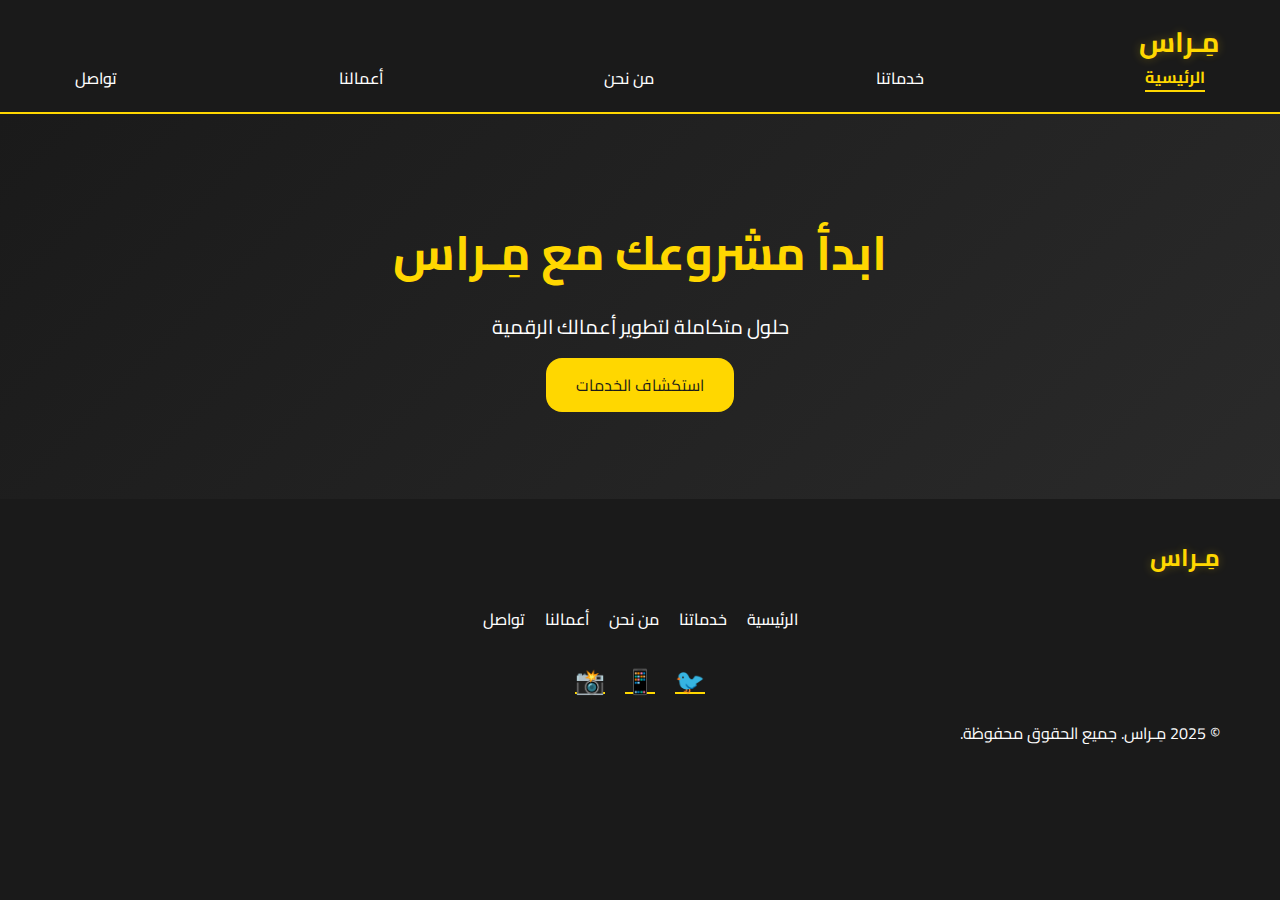
<file: index.html>
<!DOCTYPE html>
<html lang="ar" dir="rtl">
<head>
    <meta charset="UTF-8">
    <meta name="viewport" content="width=device-width, initial-scale=1.0">
    <title>مِـراس</title>
    <link href="https://fonts.googleapis.com/css2?family=Cairo:wght@400;700&display=swap" rel="stylesheet">
    <link rel="stylesheet" href="styles.css">
</head>
<body>
    <!-- Header -->
    <header class="header">
        <div class="container">
            <div class="logo">مِـراس</div>
            <nav class="nav">
                <a href="index.html" class="nav-link active">الرئيسية</a>
                <a href="services.html" class="nav-link">خدماتنا</a>
                <a href="about.html" class="nav-link">من نحن</a>
                <a href="portfolio.html" class="nav-link">أعمالنا</a>
                <a href="contact.html" class="nav-link">تواصل</a>
            </nav>
        </div>
    </header>

    <!-- Hero Section -->
    <section class="hero">
        <div class="container">
            <h1>ابدأ مشروعك مع مِـراس</h1>
            <p>حلول متكاملة لتطوير أعمالك الرقمية</p>
            <a href="services.html" class="btn-cta">استكشاف الخدمات</a>
        </div>
    </section>

    <!-- Footer -->
    <footer class="footer">
        <div class="container">
            <div class="logo">مِـراس</div>
            <nav class="footer-nav">
                <a href="index.html">الرئيسية</a>
                <a href="services.html">خدماتنا</a>
                <a href="about.html">من نحن</a>
                <a href="portfolio.html">أعمالنا</a>
                <a href="contact.html">تواصل</a>
            </nav>
            <div class="socials">
                <a href="#">🐦</a>
                <a href="#">📱</a>
                <a href="https://www.instagram.com/miras1_7/">📸</a>
            </div>
            <p>© 2025 مِـراس. جميع الحقوق محفوظة.</p>
        </div>
    </footer>
</body>
</html>
</file>
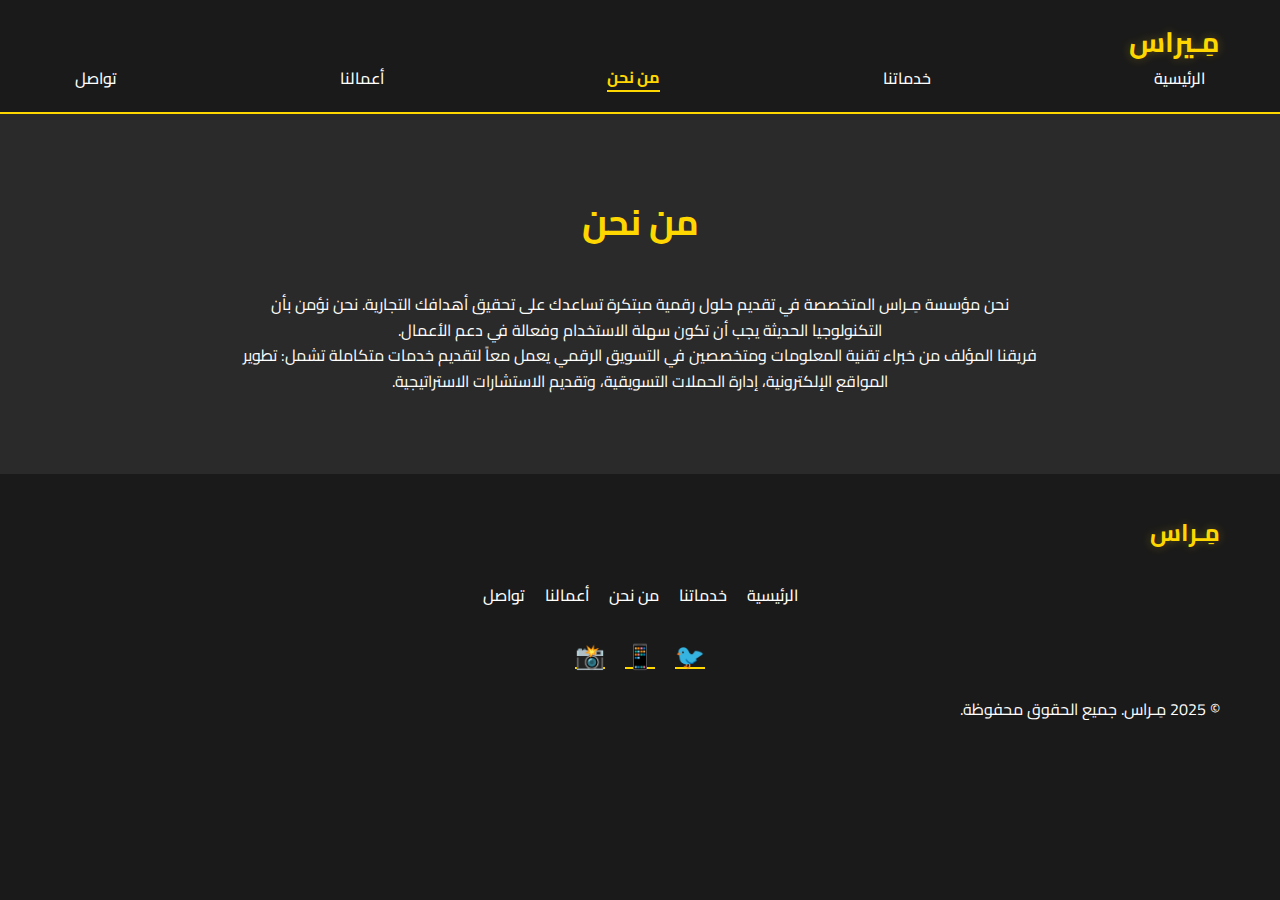
<file: about.html>
<!DOCTYPE html>
<html lang="ar" dir="rtl">
<head>
    <meta charset="UTF-8">
    <meta name="viewport" content="width=device-width, initial-scale=1.0">
    <title>من نحن - مِـراس</title>
    <link href="https://fonts.googleapis.com/css2?family=Cairo:wght@400;700&display=swap" rel="stylesheet">
    <link rel="stylesheet" href="styles.css">
</head>
<body>
    <!-- Header -->
    <header class="header">
        <div class="container">
            <div class="logo">مِـيراس</div>
            <nav class="nav">
                <a href="index.html" class="nav-link">الرئيسية</a>
                <a href="services.html" class="nav-link">خدماتنا</a>
                <a href="about.html" class="nav-link active">من نحن</a>
                <a href="portfolio.html" class="nav-link">أعمالنا</a>
                <a href="contact.html" class="nav-link">تواصل</a>
            </nav>
        </div>
    </header>

    <!-- About Section -->
    <section class="about">
        <div class="container">
            <h2>من نحن</h2>
            <div class="content">
                <p>نحن مؤسسة مِـراس المتخصصة في تقديم حلول رقمية مبتكرة تساعدك على تحقيق أهدافك التجارية. نحن نؤمن بأن التكنولوجيا الحديثة يجب أن تكون سهلة الاستخدام وفعالة في دعم الأعمال.</p>
                <p>فريقنا المؤلف من خبراء تقنية المعلومات ومتخصصين في التسويق الرقمي يعمل معاً لتقديم خدمات متكاملة تشمل: تطوير المواقع الإلكترونية، إدارة الحملات التسويقية، وتقديم الاستشارات الاستراتيجية.</p>
            </div>
        </div>
    </section>

    <!-- Footer -->
    <footer class="footer">
        <div class="container">
            <div class="logo">مِـراس</div>
            <nav class="footer-nav">
                <a href="index.html">الرئيسية</a>
                <a href="services.html">خدماتنا</a>
                <a href="about.html">من نحن</a>
                <a href="portfolio.html">أعمالنا</a>
                <a href="contact.html">تواصل</a>
            </nav>
            <div class="socials">
                <a href="#">🐦</a>
                <a href="#">📱</a>
                <a href="#">📸</a>
            </div>
            <p>© 2025 مِـراس. جميع الحقوق محفوظة.</p>
        </div>
    </footer>
</body>
</html>
</file>
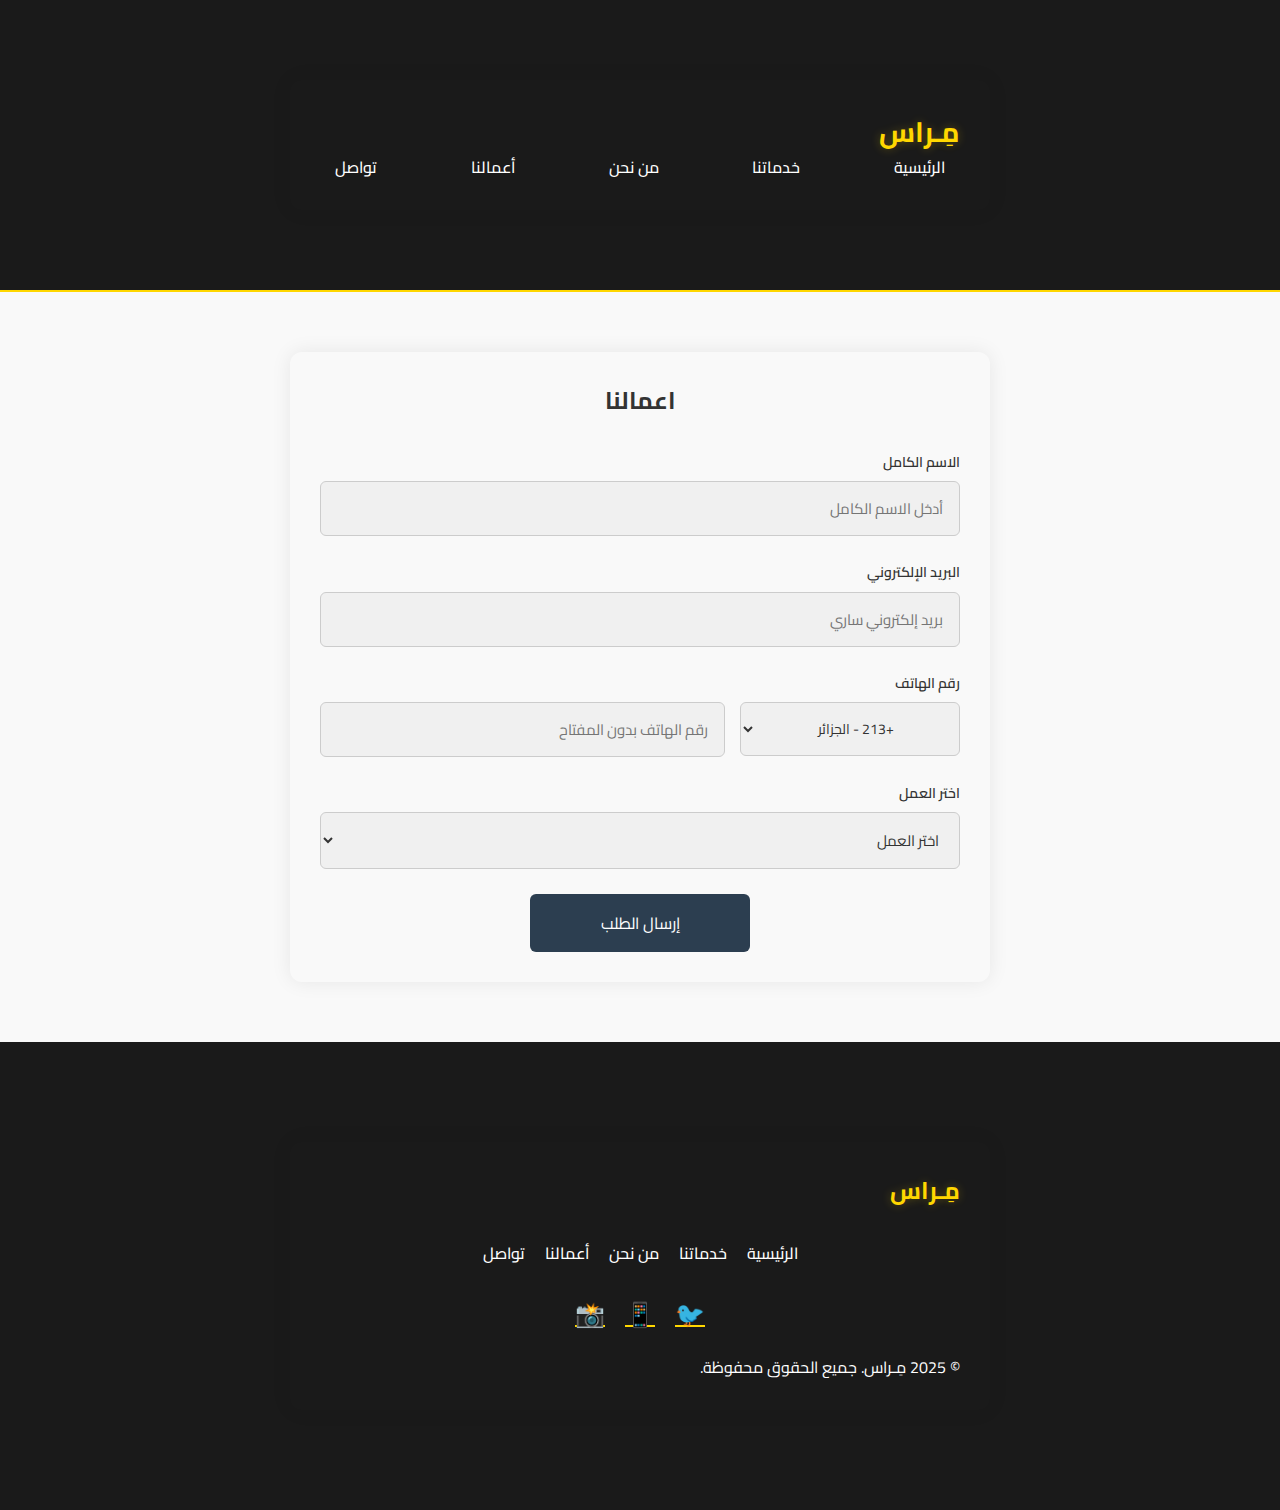
<file: buy.html>
<!DOCTYPE html>
<html lang="ar" dir="rtl">
<head>
    <meta charset="UTF-8">
    <meta name="viewport" content="width=device-width, initial-scale=1.0">
    <title>اعمالنا  - مِـراس</title>
    <link href="https://fonts.googleapis.com/css2?family=Cairo:wght@400;700&display=swap" rel="stylesheet">
    <link rel="stylesheet" href="styles.css">
    <style>
        body {
            background-color: #f9f9f9;
            color: #333;
            margin: 0;
            font-family: 'Cairo', sans-serif;
        }

        .container {
            max-width: 700px;
            margin: 60px auto;
            padding: 30px;
            background: transparent;
            border-radius: 12px;
            box-shadow: 0 0 20px rgba(0,0,0,0.08);
        }

        .form-group {
            margin-bottom: 25px;
        }

        label {
            display: block;
            margin-bottom: 8px;
            font-weight: 600;
            text-align: right;
            font-size: 14px;
        }

        input[type="text"],
        input[type="email"],
        input[type="tel"],
        select,
        textarea {
            width: 100%;
            padding: 12px 16px;
            border: 1px solid #ccc;
            border-radius: 6px;
            font-size: 15px;
            direction: rtl;
            color: #333;
            background-color: #f0f0f0;
            transition: border-color 0.3s;
        }

        .phone-group {
            display: flex;
            gap: 15px;
            align-items: center;
        }

        .phone-group select {
            flex: 1;
            text-align: center;
            font-size: 14px;
        }

        .phone-group input {
            flex: 2;
        }

        textarea {
            resize: vertical;
            min-height: 120px;
        }

        .btn-primary {
            background-color: #2c3e50;
            color: #fff;
            padding: 14px 30px;
            border: none;
            border-radius: 6px;
            font-size: 16px;
            cursor: pointer;
            transition: background-color 0.3s;
            width: 100%;
            max-width: 220px;
            margin: 0 auto;
            display: block;
        }

        .btn-primary:hover {
            background-color: #34495e;
        }

        @media (max-width: 600px) {
            .container {
                padding: 20px;
                margin: 40px 15px;
            }
        }
    </style>
</head>
<body>
    <!-- Header -->
    <header class="header">
        <div class="container">
            <div class="logo">مِـراس</div>
            <nav class="nav">
                <a href="index.html" class="nav-link">الرئيسية</a>
                <a href="services.html" class="nav-link">خدماتنا</a>
                <a href="about.html" class="nav-link">من نحن</a>
                <a href="portfolio.html" class="nav-link">أعمالنا</a>
                <a href="contact.html" class="nav-link">تواصل</a>
            </nav>
        </div>
    </header>

    <!-- Custom Request Form -->
    <section class="container">
        <h2 style="text-align:center; margin-bottom: 30px;">اعمالنا</h2>
        <form action="https://formspree.io/f/xpwrwjwq" method="POST">
            <!-- Hidden field for redirect after submission -->
            <input type="hidden" name="_next" value="https://your-website.com/thank-you.html">

            <div class="form-group">
                <label for="fullname">الاسم الكامل</label>
                <input type="text" id="fullname" name="fullname" required placeholder="أدخل الاسم الكامل">
            </div>

            <div class="form-group">
                <label for="email">البريد الإلكتروني</label>
                <input type="email" id="email" name="email" required placeholder="بريد إلكتروني ساري">
            </div>

            <div class="form-group">
                <label for="phone">رقم الهاتف</label>
                <div class="phone-group">
                    <select id="country-code" name="country-code">
                        <option value="+213">+213 - الجزائر</option>
                        <option value="+973">+973 - البحرين</option>
                        <option value="+20">+20 - مصر</option>
                        <option value="+964">+964 - العراق</option>
                        <option value="+962">+962 - الأردن</option>
                        <option value="+965">+965 - الكويت</option>
                        <option value="+961">+961 - لبنان</option>
                        <option value="+218">+218 - ليبيا</option>
                        <option value="+212">+212 - المغرب</option>
                        <option value="+968">+968 - عُمان</option>
                        <option value="+974">+974 - قطر</option>
                        <option value="+966">+966 - السعودية</option>
                        <option value="+249">+249 - السودان</option>
                        <option value="+963">+963 - سوريا</option>
                        <option value="+216">+216 - تونس</option>
                        <option value="+971">+971 - الإمارات</option>
                        <option value="+967">+967 - اليمن</option>
                    </select>
                    <input type="tel" id="phone" name="phone" placeholder="رقم الهاتف بدون المفتاح" required>
                </div>
            </div>
            <div class="form-group package-select">
                <label for="package">اختر العمل</label>
                <select id="package" name="package" required>
                    <option value="">اختر العمل</option>
                    <option value="Droos La todarus Book">كِتاب دُروس لا تُدَرَّس</option>
                    <option value="Ai Book">كِتاب AI</option>
                </select>
            </div>

            <button type="submit" class="btn-primary">إرسال الطلب</button>
        </form>
    </section>

    <!-- Footer -->
    <footer class="footer">
        <div class="container">
            <div class="logo">مِـراس</div>
            <nav class="footer-nav">
                <a href="index.html">الرئيسية</a>
                <a href="services.html">خدماتنا</a>
                <a href="about.html">من نحن</a>
                <a href="portfolio.html">أعمالنا</a>
                <a href="contact.html">تواصل</a>
            </nav>
            <div class="socials">
                <a href="#">🐦</a>
                <a href="#">📱</a>
                <a href="#">📸</a>
            </div>
            <p>© 2025 مِـراس. جميع الحقوق محفوظة.</p>
        </div>
    </footer>
</body>
</html>
</file>
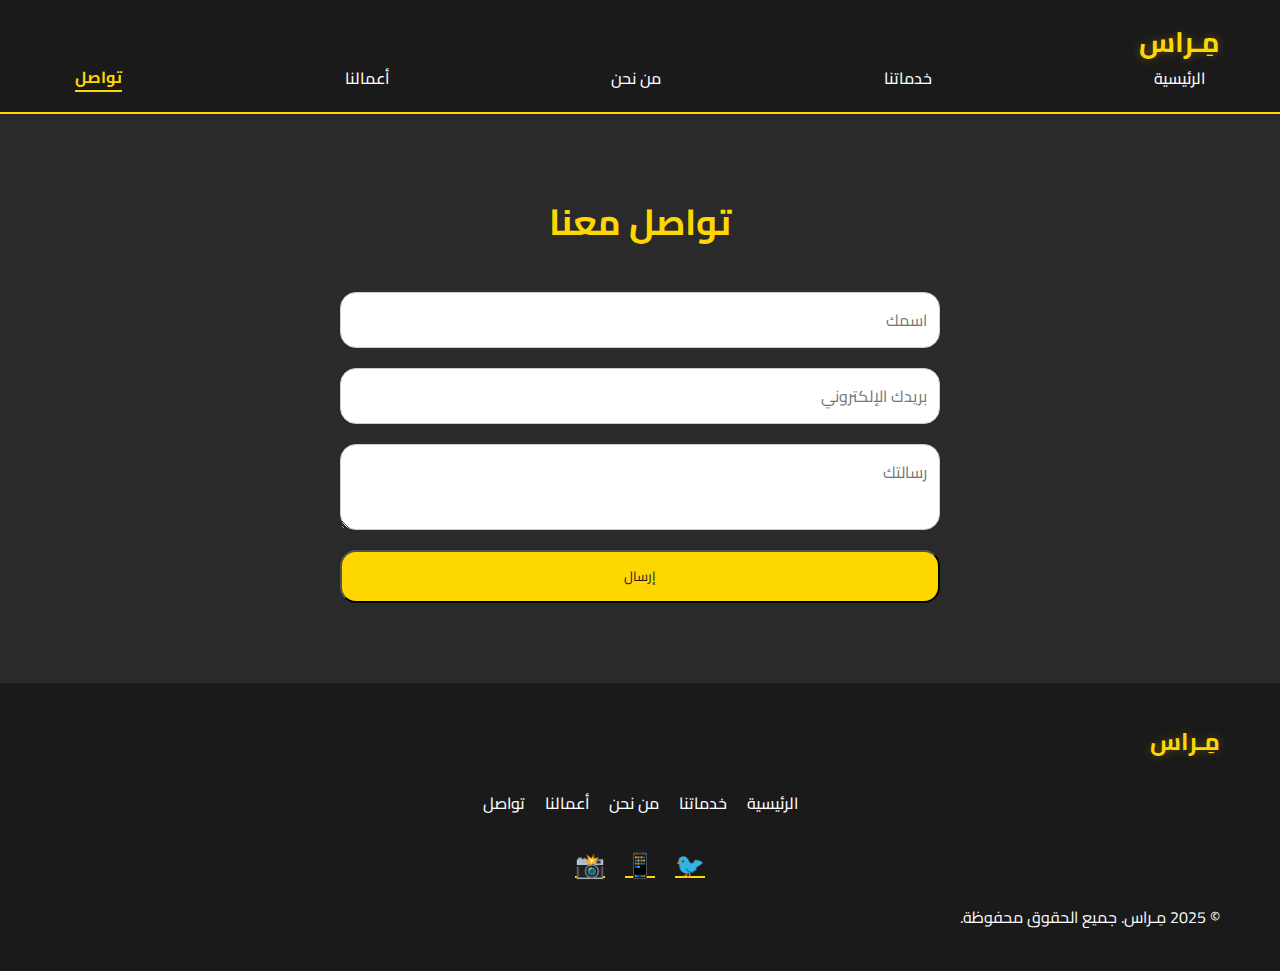
<file: contact.html>
<!DOCTYPE html>
<html lang="ar" dir="rtl">
<head>
    <meta charset="UTF-8">
    <meta name="viewport" content="width=device-width, initial-scale=1.0">
    <title>تواصل معنا - مِـراس</title>
    <link href="https://fonts.googleapis.com/css2?family=Cairo:wght@400;700&display=swap" rel="stylesheet">
    <link rel="stylesheet" href="styles.css">
</head>
<body>
    <!-- Header -->
    <header class="header">
        <div class="container">
            <div class="logo">مِـراس</div>
            <nav class="nav">
                <a href="index.html" class="nav-link">الرئيسية</a>
                <a href="services.html" class="nav-link">خدماتنا</a>
                <a href="about.html" class="nav-link">من نحن</a>
                <a href="portfolio.html" class="nav-link">أعمالنا</a>
                <a href="contact.html" class="nav-link active">تواصل</a>
            </nav>
        </div>
    </header>

    <!-- Contact Section -->
    <section class="contact">
        <div class="container">
            <h2>تواصل معنا</h2>
            <form action="https://formspree.io/f/mdkdrgla" method="POST">
                <input type="text" name="name" placeholder="اسمك" required />
                <input type="email" name="email" placeholder="بريدك الإلكتروني" required />
                <textarea name="message" placeholder="رسالتك" required></textarea>
                <button type="submit" class="btn-cta">إرسال</button>
            </form>
        </div>
    </section>

    <!-- Footer -->
    <footer class="footer">
        <div class="container">
            <div class="logo">مِـراس</div>
            <nav class="footer-nav">
                <a href="index.html">الرئيسية</a>
                <a href="services.html">خدماتنا</a>
                <a href="about.html">من نحن</a>
                <a href="portfolio.html">أعمالنا</a>
                <a href="contact.html">تواصل</a>
            </nav>
            <div class="socials">
                <a href="#">🐦</a>
                <a href="#">📱</a>
                <a href="#">📸</a>
            </div>
            <p>© 2025 مِـراس. جميع الحقوق محفوظة.</p>
        </div>
    </footer>
</body>
</html>
</file>
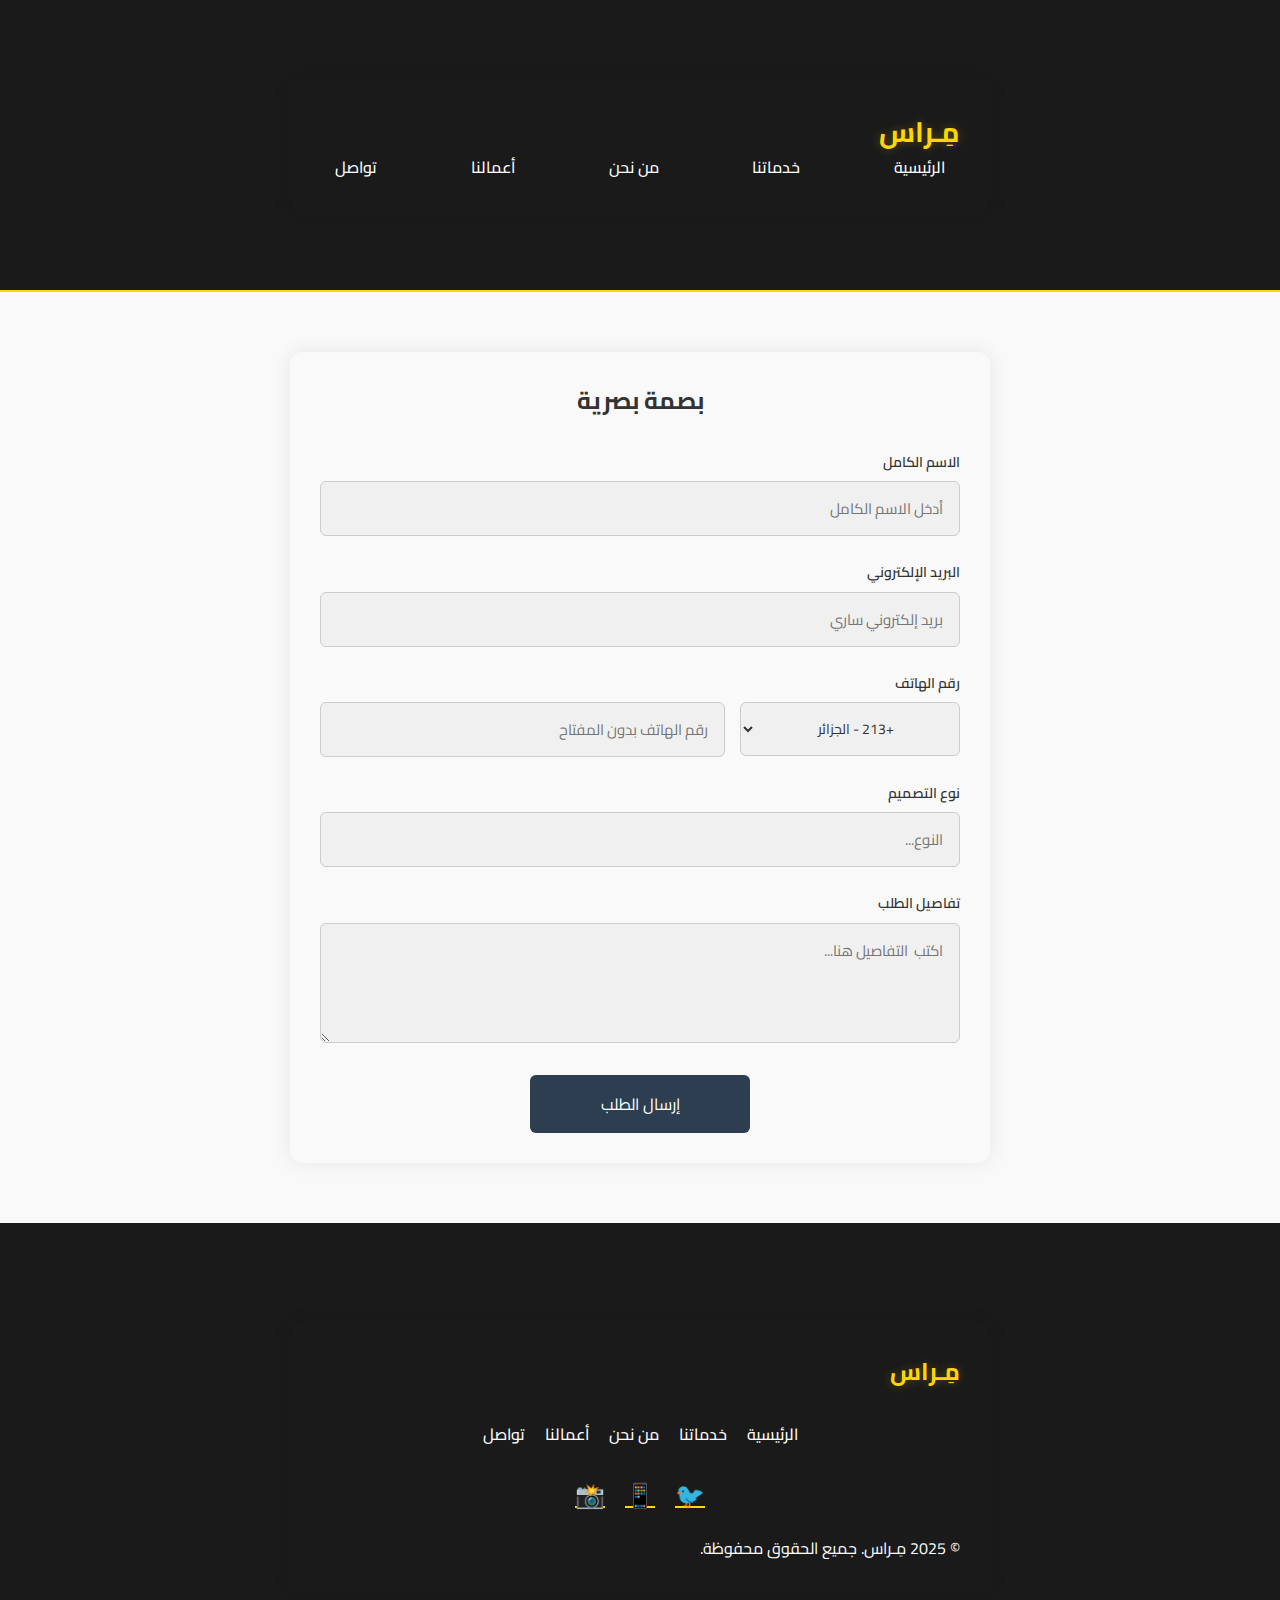
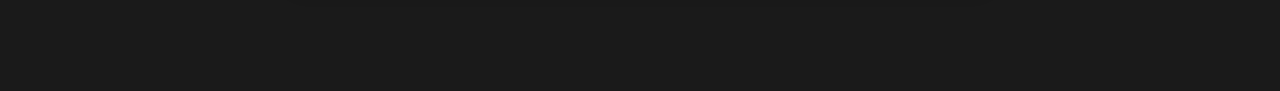
<file: design.html>
<!DOCTYPE html>
<html lang="ar" dir="rtl">
<head>
    <meta charset="UTF-8">
    <meta name="viewport" content="width=device-width, initial-scale=1.0">
    <title>بصمة بصرية  - مِـراس</title>
    <link href="https://fonts.googleapis.com/css2?family=Cairo:wght@400;700&display=swap" rel="stylesheet">
    <link rel="stylesheet" href="styles.css">
    <style>
        body {
            background-color: #f9f9f9;
            color: #333;
            margin: 0;
            font-family: 'Cairo', sans-serif;
        }

        .container {
            max-width: 700px;
            margin: 60px auto;
            padding: 30px;
            background: transparent;
            border-radius: 12px;
            box-shadow: 0 0 20px rgba(0,0,0,0.08);
        }

        .form-group {
            margin-bottom: 25px;
        }

        label {
            display: block;
            margin-bottom: 8px;
            font-weight: 600;
            text-align: right;
            font-size: 14px;
        }

        input[type="text"],
        input[type="email"],
        input[type="tel"],
        select,
        textarea {
            width: 100%;
            padding: 12px 16px;
            border: 1px solid #ccc;
            border-radius: 6px;
            font-size: 15px;
            direction: rtl;
            color: #333;
            background-color: #f0f0f0;
            transition: border-color 0.3s;
        }

        .phone-group {
            display: flex;
            gap: 15px;
            align-items: center;
        }

        .phone-group select {
            flex: 1;
            text-align: center;
            font-size: 14px;
        }

        .phone-group input {
            flex: 2;
        }

        textarea {
            resize: vertical;
            min-height: 120px;
        }

        .btn-primary {
            background-color: #2c3e50;
            color: #fff;
            padding: 14px 30px;
            border: none;
            border-radius: 6px;
            font-size: 16px;
            cursor: pointer;
            transition: background-color 0.3s;
            width: 100%;
            max-width: 220px;
            margin: 0 auto;
            display: block;
        }

        .btn-primary:hover {
            background-color: #34495e;
        }

        @media (max-width: 600px) {
            .container {
                padding: 20px;
                margin: 40px 15px;
            }
        }
    </style>
</head>
<body>
    <!-- Header -->
    <header class="header">
        <div class="container">
            <div class="logo">مِـراس</div>
            <nav class="nav">
                <a href="index.html" class="nav-link">الرئيسية</a>
                <a href="services.html" class="nav-link">خدماتنا</a>
                <a href="about.html" class="nav-link">من نحن</a>
                <a href="portfolio.html" class="nav-link">أعمالنا</a>
                <a href="contact.html" class="nav-link">تواصل</a>
            </nav>
        </div>
    </header>

    <!-- Custom Request Form -->
    <section class="container">
        <h2 style="text-align:center; margin-bottom: 30px;">بصمة بصرية</h2>
        <form action="https://formspree.io/f/mdkdrgla" method="POST">
            <!-- Hidden field for redirect after submission -->
            <input type="hidden" name="_next" value="https://your-website.com/thank-you.html">

            <div class="form-group">
                <label for="fullname">الاسم الكامل</label>
                <input type="text" id="fullname" name="fullname" required placeholder="أدخل الاسم الكامل">
            </div>

            <div class="form-group">
                <label for="email">البريد الإلكتروني</label>
                <input type="email" id="email" name="email" required placeholder="بريد إلكتروني ساري">
            </div>

            <div class="form-group">
                <label for="phone">رقم الهاتف</label>
                <div class="phone-group">
                    <select id="country-code" name="country-code">
                        <option value="+213">+213 - الجزائر</option>
                        <option value="+973">+973 - البحرين</option>
                        <option value="+20">+20 - مصر</option>
                        <option value="+964">+964 - العراق</option>
                        <option value="+962">+962 - الأردن</option>
                        <option value="+965">+965 - الكويت</option>
                        <option value="+961">+961 - لبنان</option>
                        <option value="+218">+218 - ليبيا</option>
                        <option value="+212">+212 - المغرب</option>
                        <option value="+968">+968 - عُمان</option>
                        <option value="+974">+974 - قطر</option>
                        <option value="+966">+966 - السعودية</option>
                        <option value="+249">+249 - السودان</option>
                        <option value="+963">+963 - سوريا</option>
                        <option value="+216">+216 - تونس</option>
                        <option value="+971">+971 - الإمارات</option>
                        <option value="+967">+967 - اليمن</option>
                    </select>
                    <input type="tel" id="phone" name="phone" placeholder="رقم الهاتف بدون المفتاح" required>
                </div>
            </div>

            <div class="form-group">
                <label for="project-name">نوع التصميم</label>
                <input type="text" id="project-name" name="project-name" required placeholder="النوع...">
            </div>

            <div class="form-group">
                <label for="details">تفاصيل الطلب</label>
                <textarea id="details" name="details" placeholder="اكتب  التفاصيل هنا..."></textarea>
            </div>

            <button type="submit" class="btn-primary">إرسال الطلب</button>
        </form>
    </section>

    <!-- Footer -->
    <footer class="footer">
        <div class="container">
            <div class="logo">مِـراس</div>
            <nav class="footer-nav">
                <a href="index.html">الرئيسية</a>
                <a href="services.html">خدماتنا</a>
                <a href="about.html">من نحن</a>
                <a href="portfolio.html">أعمالنا</a>
                <a href="contact.html">تواصل</a>
            </nav>
            <div class="socials">
                <a href="#">🐦</a>
                <a href="#">📱</a>
                <a href="#">📸</a>
            </div>
            <p>© 2025 مِـراس. جميع الحقوق محفوظة.</p>
        </div>
    </footer>
</body>
</html>
</file>
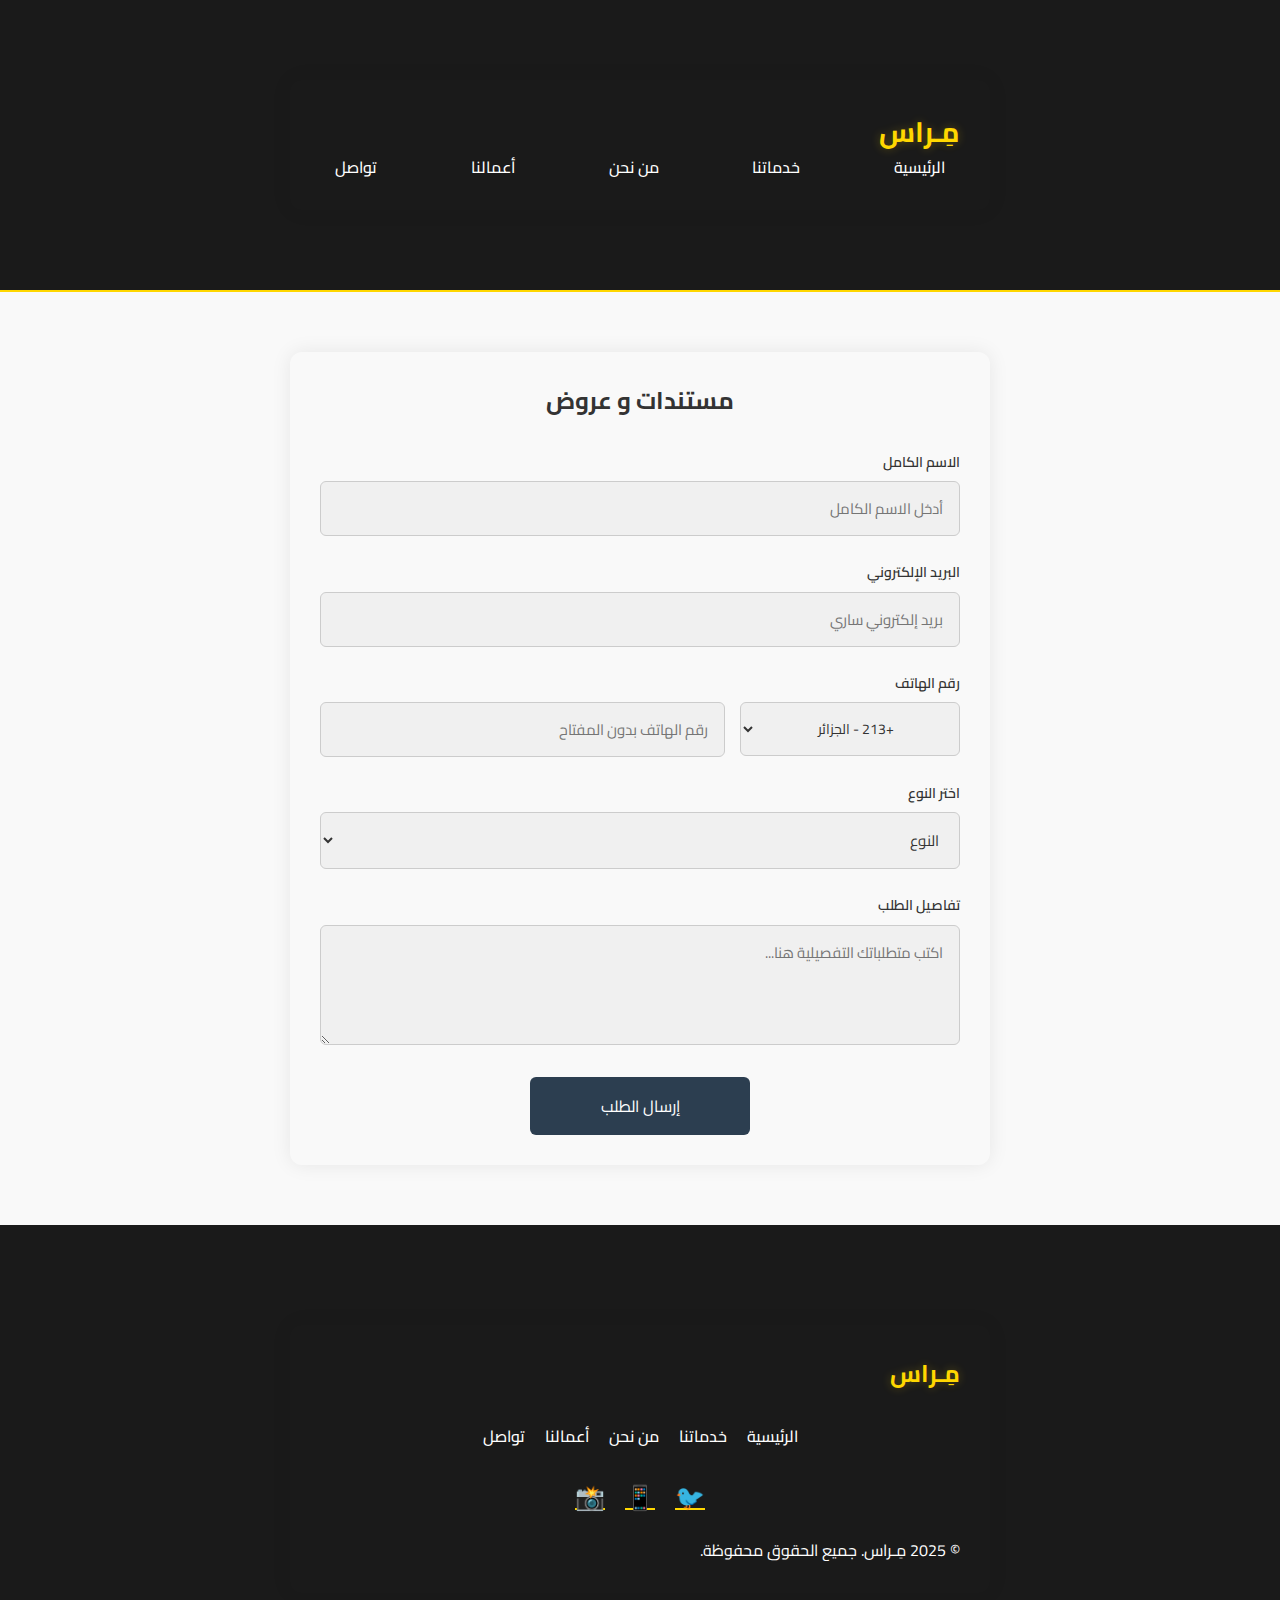
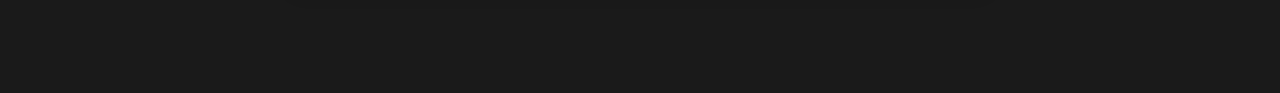
<file: docx.html>
<!DOCTYPE html>
<html lang="ar" dir="rtl">
<head>
    <meta charset="UTF-8">
    <meta name="viewport" content="width=device-width, initial-scale=1.0">
    <title>  مستندات و عروض  - مِـراس</title>
    <link href="https://fonts.googleapis.com/css2?family=Cairo:wght@400;700&display=swap" rel="stylesheet">
    <link rel="stylesheet" href="styles.css">
    <style>
        body {
            background-color: #f9f9f9;
            color: #333;
            margin: 0;
            font-family: 'Cairo', sans-serif;
        }

        .container {
            max-width: 700px;
            margin: 60px auto;
            padding: 30px;
            background: transparent;
            border-radius: 12px;
            box-shadow: 0 0 20px rgba(0,0,0,0.08);
        }

        .form-group {
            margin-bottom: 25px;
        }

        label {
            display: block;
            margin-bottom: 8px;
            font-weight: 600;
            text-align: right;
            font-size: 14px;
        }

        input[type="text"],
        input[type="email"],
        input[type="tel"],
        select,
        textarea {
            width: 100%;
            padding: 12px 16px;
            border: 1px solid #ccc;
            border-radius: 6px;
            font-size: 15px;
            direction: rtl;
            color: #333;
            background-color: #f0f0f0;
            transition: border-color 0.3s;
        }

        .phone-group {
            display: flex;
            gap: 15px;
            align-items: center;
        }

        .phone-group select {
            flex: 1;
            text-align: center;
            font-size: 14px;
        }

        .phone-group input {
            flex: 2;
        }

        textarea {
            resize: vertical;
            min-height: 120px;
        }

        .btn-primary {
            background-color: #2c3e50;
            color: #fff;
            padding: 14px 30px;
            border: none;
            border-radius: 6px;
            font-size: 16px;
            cursor: pointer;
            transition: background-color 0.3s;
            width: 100%;
            max-width: 220px;
            margin: 0 auto;
            display: block;
        }

        .btn-primary:hover {
            background-color: #34495e;
        }

        @media (max-width: 600px) {
            .container {
                padding: 20px;
                margin: 40px 15px;
            }
        }
    </style>
</head>
<body>
    <!-- Header -->
    <header class="header">
        <div class="container">
            <div class="logo">مِـراس</div>
            <nav class="nav">
                <a href="index.html" class="nav-link">الرئيسية</a>
                <a href="services.html" class="nav-link">خدماتنا</a>
                <a href="about.html" class="nav-link">من نحن</a>
                <a href="portfolio.html" class="nav-link">أعمالنا</a>
                <a href="contact.html" class="nav-link">تواصل</a>
            </nav>
        </div>
    </header>

    <!-- Custom Request Form -->
    <section class="container">
        <h2 style="text-align:center; margin-bottom: 30px;">مستندات و عروض</h2>
        <form action="https://formspree.io/f/mdkdrgla" method="POST">
            <!-- Hidden field for redirect after submission -->
            <input type="hidden" name="_next" value="https://your-website.com/thank-you.html">

            <div class="form-group">
                <label for="fullname">الاسم الكامل</label>
                <input type="text" id="fullname" name="fullname" required placeholder="أدخل الاسم الكامل">
            </div>

            <div class="form-group">
                <label for="email">البريد الإلكتروني</label>
                <input type="email" id="email" name="email" required placeholder="بريد إلكتروني ساري">
            </div>

            <div class="form-group">
                <label for="phone">رقم الهاتف</label>
                <div class="phone-group">
                    <select id="country-code" name="country-code">
                        <option value="+213">+213 - الجزائر</option>
                        <option value="+973">+973 - البحرين</option>
                        <option value="+20">+20 - مصر</option>
                        <option value="+964">+964 - العراق</option>
                        <option value="+962">+962 - الأردن</option>
                        <option value="+965">+965 - الكويت</option>
                        <option value="+961">+961 - لبنان</option>
                        <option value="+218">+218 - ليبيا</option>
                        <option value="+212">+212 - المغرب</option>
                        <option value="+968">+968 - عُمان</option>
                        <option value="+974">+974 - قطر</option>
                        <option value="+966">+966 - السعودية</option>
                        <option value="+249">+249 - السودان</option>
                        <option value="+963">+963 - سوريا</option>
                        <option value="+216">+216 - تونس</option>
                        <option value="+971">+971 - الإمارات</option>
                        <option value="+967">+967 - اليمن</option>
                    </select>
                    <input type="tel" id="phone" name="phone" placeholder="رقم الهاتف بدون المفتاح" required>
                </div>
            </div>
            <div class="form-group package-select">
                <label for="package">اختر النوع</label>
                    <select id="package" name="package" required>
                        <option value="">النوع</option>
                        <option value="PowerPoint">عرض تقديمي PowerPoint</option>
                        <option value="Word">ملف Word</option>
                        <option value="PDF">ملف PDF</option>
                        <option value="Other">آخر...</option> <!-- New option -->
                    </select>
            </div>

            <div class="form-group">
                <label for="details">تفاصيل الطلب</label>
                <textarea id="details" name="details" placeholder="اكتب متطلباتك التفصيلية هنا..."></textarea>
            </div>

            <button type="submit" class="btn-primary">إرسال الطلب</button>
        </form>
    </section>

    <!-- Footer -->
    <footer class="footer">
        <div class="container">
            <div class="logo">مِـراس</div>
            <nav class="footer-nav">
                <a href="index.html">الرئيسية</a>
                <a href="services.html">خدماتنا</a>
                <a href="about.html">من نحن</a>
                <a href="portfolio.html">أعمالنا</a>
                <a href="contact.html">تواصل</a>
            </nav>
            <div class="socials">
                <a href="#">🐦</a>
                <a href="#">📱</a>
                <a href="#">📸</a>
            </div>
            <p>© 2025 مِـراس. جميع الحقوق محفوظة.</p>
        </div>
    </footer>
</body>
</html>
</file>
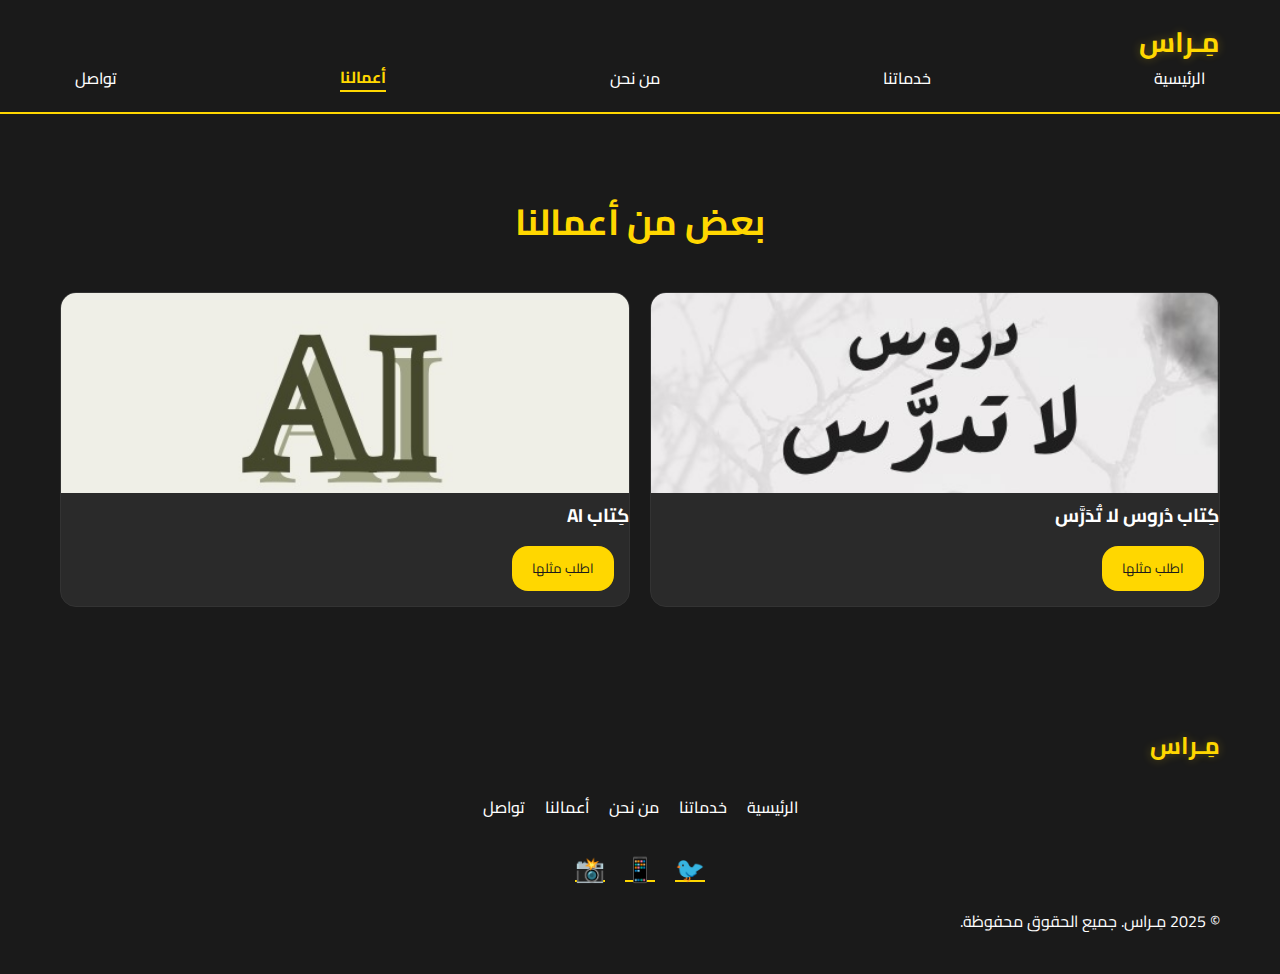
<file: portfolio.html>
<!DOCTYPE html>
<html lang="ar" dir="rtl">
<head>
    <meta charset="UTF-8">
    <meta name="viewport" content="width=device-width, initial-scale=1.0">
    <title>أعمالنا - مِـراس</title>
    <link href="https://fonts.googleapis.com/css2?family=Cairo:wght@400;700&display=swap" rel="stylesheet">
    <link rel="stylesheet" href="styles.css">
</head>
<body>
    <!-- Header -->
    <header class="header">
        <div class="container">
            <div class="logo">مِـراس</div>
            <nav class="nav">
                <a href="index.html" class="nav-link">الرئيسية</a>
                <a href="services.html" class="nav-link">خدماتنا</a>
                <a href="about.html" class="nav-link">من نحن</a>
                <a href="portfolio.html" class="nav-link active">أعمالنا</a>
                <a href="contact.html" class="nav-link">تواصل</a>
            </nav>
        </div>
    </header>

<!-- Portfolio Section -->
<section class="portfolio">
    <div class="container">
        <h2>بعض من أعمالنا</h2>
        <div class="projects">
            <div class="project">
                <img src="B1.jpg" alt="كِتاب دُروس لا تُدَرَّس">
                <h3 class="project-title">كِتاب دُروس لا تُدَرَّس</h3>
                <button class="btn-secondary" onclick="window.location.href='buy.html'">اطلب مثلها</button>
            </div>
            <div class="project">
                <img src="AI.jpg" alt="كِتاب">
                <h3 class="project-title">كِتاب AI</h3>
                <button class="btn-secondary" onclick="window.location.href='buy.html'">اطلب مثلها</button>
            </div>
        </div>
    </div>
</section>

    <!-- Footer -->
    <footer class="footer">
        <div class="container">
            <div class="logo">مِـراس</div>
            <nav class="footer-nav">
                <a href="index.html">الرئيسية</a>
                <a href="services.html">خدماتنا</a>
                <a href="about.html">من نحن</a>
                <a href="portfolio.html">أعمالنا</a>
                <a href="contact.html">تواصل</a>
            </nav>
            <div class="socials">
                <a href="#">🐦</a>
                <a href="#">📱</a>
                <a href="www.instagram.com/m1ras.om">📸</a>
            </div>
            <p>© 2025 مِـراس. جميع الحقوق محفوظة.</p>
        </div>
    </footer>
</body>

</html>
</file>
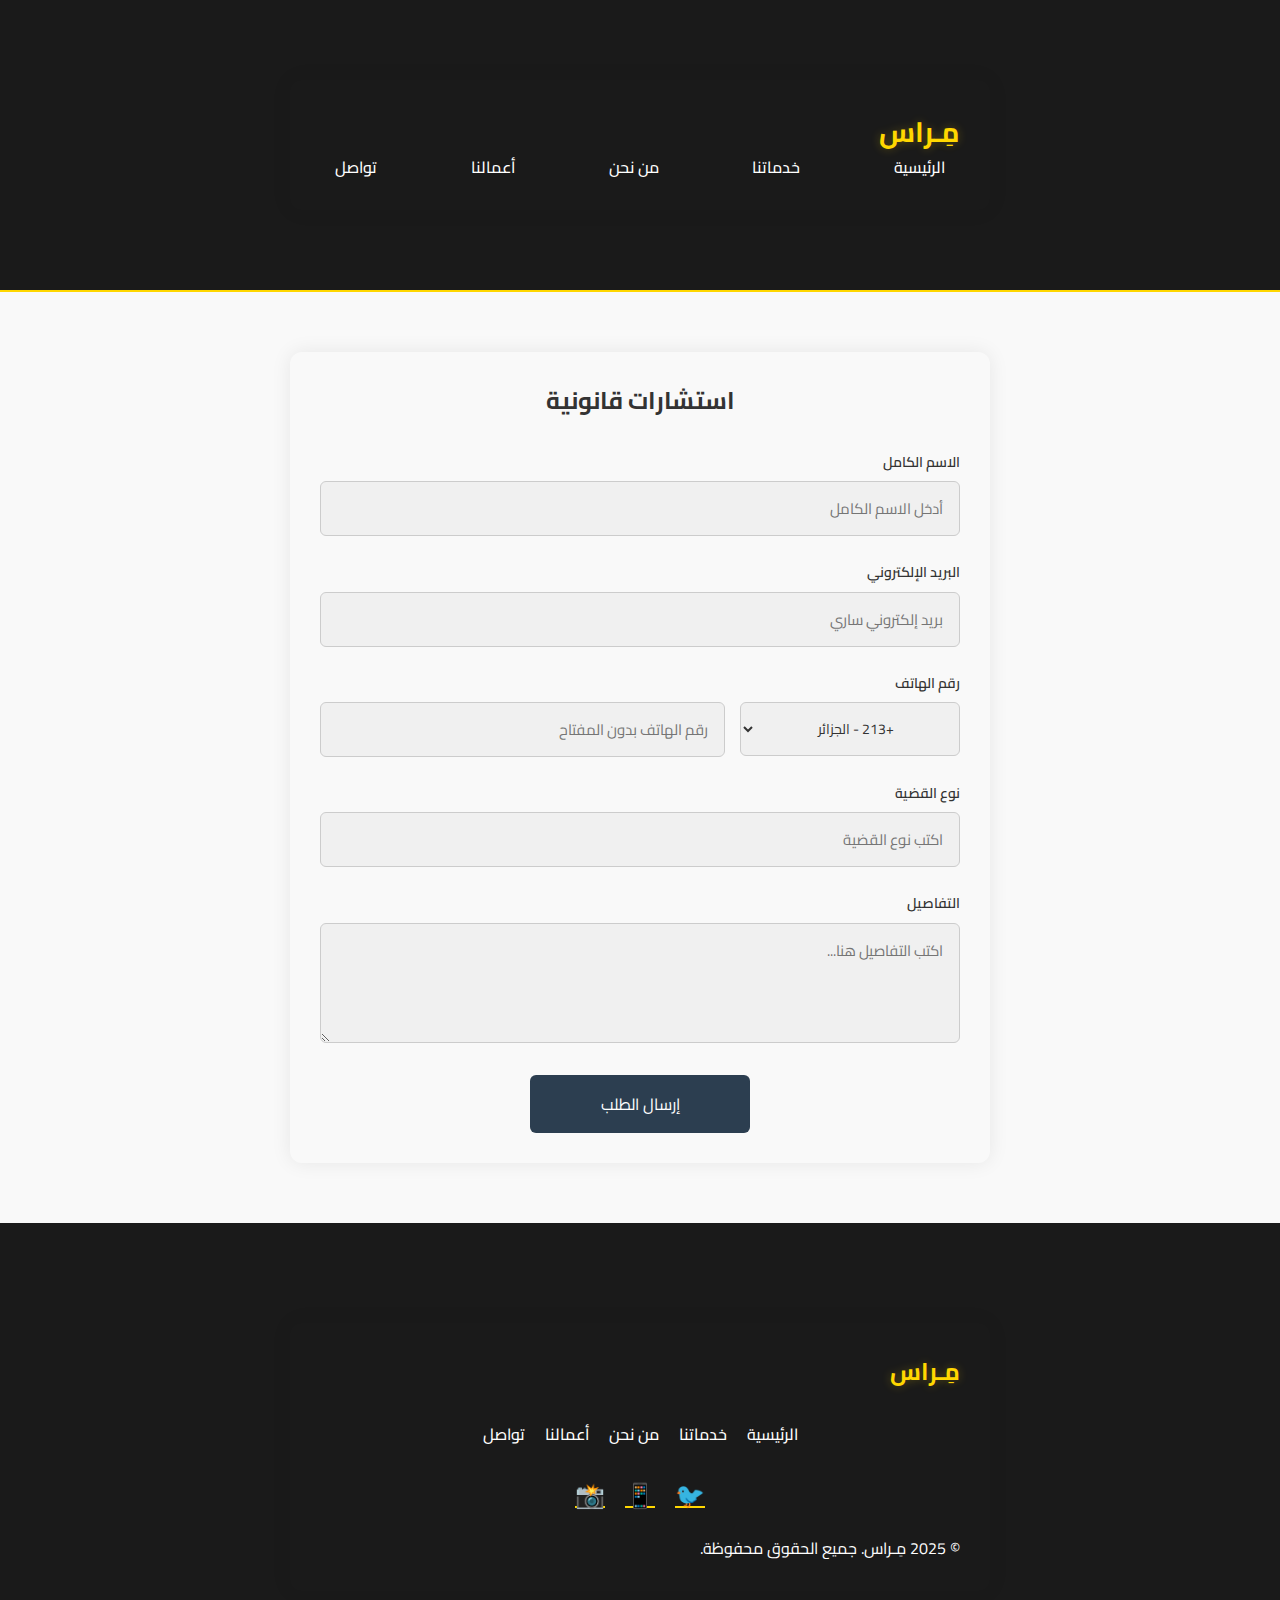
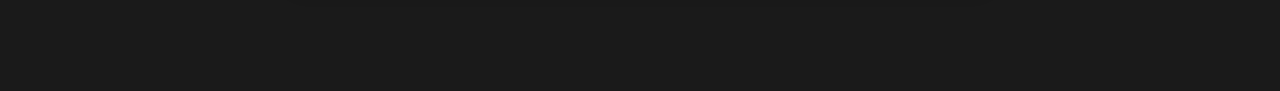
<file: Qanon.html>
<!DOCTYPE html>
<html lang="ar" dir="rtl">
<head>
    <meta charset="UTF-8">
    <meta name="viewport" content="width=device-width, initial-scale=1.0">
    <title>استشارات قانونية  - مِـراس</title>
    <link href="https://fonts.googleapis.com/css2?family=Cairo:wght@400;700&display=swap" rel="stylesheet">
    <link rel="stylesheet" href="styles.css">
    <style>
        body {
            background-color: #f9f9f9;
            color: #333;
            margin: 0;
            font-family: 'Cairo', sans-serif;
        }

        .container {
            max-width: 700px;
            margin: 60px auto;
            padding: 30px;
            background: transparent;
            border-radius: 12px;
            box-shadow: 0 0 20px rgba(0,0,0,0.08);
        }

        .form-group {
            margin-bottom: 25px;
        }

        label {
            display: block;
            margin-bottom: 8px;
            font-weight: 600;
            text-align: right;
            font-size: 14px;
        }

        input[type="text"],
        input[type="email"],
        input[type="tel"],
        select,
        textarea {
            width: 100%;
            padding: 12px 16px;
            border: 1px solid #ccc;
            border-radius: 6px;
            font-size: 15px;
            direction: rtl;
            color: #333;
            background-color: #f0f0f0;
            transition: border-color 0.3s;
        }

        .phone-group {
            display: flex;
            gap: 15px;
            align-items: center;
        }

        .phone-group select {
            flex: 1;
            text-align: center;
            font-size: 14px;
        }

        .phone-group input {
            flex: 2;
        }

        textarea {
            resize: vertical;
            min-height: 120px;
        }

        .btn-primary {
            background-color: #2c3e50;
            color: #fff;
            padding: 14px 30px;
            border: none;
            border-radius: 6px;
            font-size: 16px;
            cursor: pointer;
            transition: background-color 0.3s;
            width: 100%;
            max-width: 220px;
            margin: 0 auto;
            display: block;
        }

        .btn-primary:hover {
            background-color: #34495e;
        }

        @media (max-width: 600px) {
            .container {
                padding: 20px;
                margin: 40px 15px;
            }
        }
    </style>
</head>
<body>
    <!-- Header -->
    <header class="header">
        <div class="container">
            <div class="logo">مِـراس</div>
            <nav class="nav">
                <a href="index.html" class="nav-link">الرئيسية</a>
                <a href="services.html" class="nav-link">خدماتنا</a>
                <a href="about.html" class="nav-link">من نحن</a>
                <a href="portfolio.html" class="nav-link">أعمالنا</a>
                <a href="contact.html" class="nav-link">تواصل</a>
            </nav>
        </div>
    </header>

    <!-- Custom Request Form -->
    <section class="container">
        <h2 style="text-align:center; margin-bottom: 30px;">استشارات قانونية</h2>
        <form action="https://formspree.io/f/xpwrwjwq" method="POST">
            <!-- Hidden field for redirect after submission -->
            <input type="hidden" name="_next" value="https://your-website.com/thank-you.html">

            <div class="form-group">
                <label for="fullname">الاسم الكامل</label>
                <input type="text" id="fullname" name="fullname" required placeholder="أدخل الاسم الكامل">
            </div>

            <div class="form-group">
                <label for="email">البريد الإلكتروني</label>
                <input type="email" id="email" name="email" required placeholder="بريد إلكتروني ساري">
            </div>

            <div class="form-group">
                <label for="phone">رقم الهاتف</label>
                <div class="phone-group">
                    <select id="country-code" name="country-code">
                        <option value="+213">+213 - الجزائر</option>
                        <option value="+973">+973 - البحرين</option>
                        <option value="+20">+20 - مصر</option>
                        <option value="+964">+964 - العراق</option>
                        <option value="+962">+962 - الأردن</option>
                        <option value="+965">+965 - الكويت</option>
                        <option value="+961">+961 - لبنان</option>
                        <option value="+218">+218 - ليبيا</option>
                        <option value="+212">+212 - المغرب</option>
                        <option value="+968">+968 - عُمان</option>
                        <option value="+974">+974 - قطر</option>
                        <option value="+966">+966 - السعودية</option>
                        <option value="+249">+249 - السودان</option>
                        <option value="+963">+963 - سوريا</option>
                        <option value="+216">+216 - تونس</option>
                        <option value="+971">+971 - الإمارات</option>
                        <option value="+967">+967 - اليمن</option>
                    </select>
                    <input type="tel" id="phone" name="phone" placeholder="رقم الهاتف بدون المفتاح" required>
                </div>
            </div>

            <div class="form-group">
                <label for="project-name">  نوع القضية  </label>
                <input type="text" id="project-name" name="project-name" required placeholder="اكتب نوع القضية">
            </div>

            <div class="form-group">
                <label for="details">التفاصيل</label>
                <textarea id="details" name="details" placeholder="اكتب التفاصيل هنا..."></textarea>
            </div>

            <button type="submit" class="btn-primary">إرسال الطلب</button>
        </form>
    </section>

    <!-- Footer -->
    <footer class="footer">
        <div class="container">
            <div class="logo">مِـراس</div>
            <nav class="footer-nav">
                <a href="index.html">الرئيسية</a>
                <a href="services.html">خدماتنا</a>
                <a href="about.html">من نحن</a>
                <a href="portfolio.html">أعمالنا</a>
                <a href="contact.html">تواصل</a>
            </nav>
            <div class="socials">
                <a href="#">🐦</a>
                <a href="#">📱</a>
                <a href="#">📸</a>
            </div>
            <p>© 2025 مِـراس. جميع الحقوق محفوظة.</p>
        </div>
    </footer>
</body>
</html>
</file>
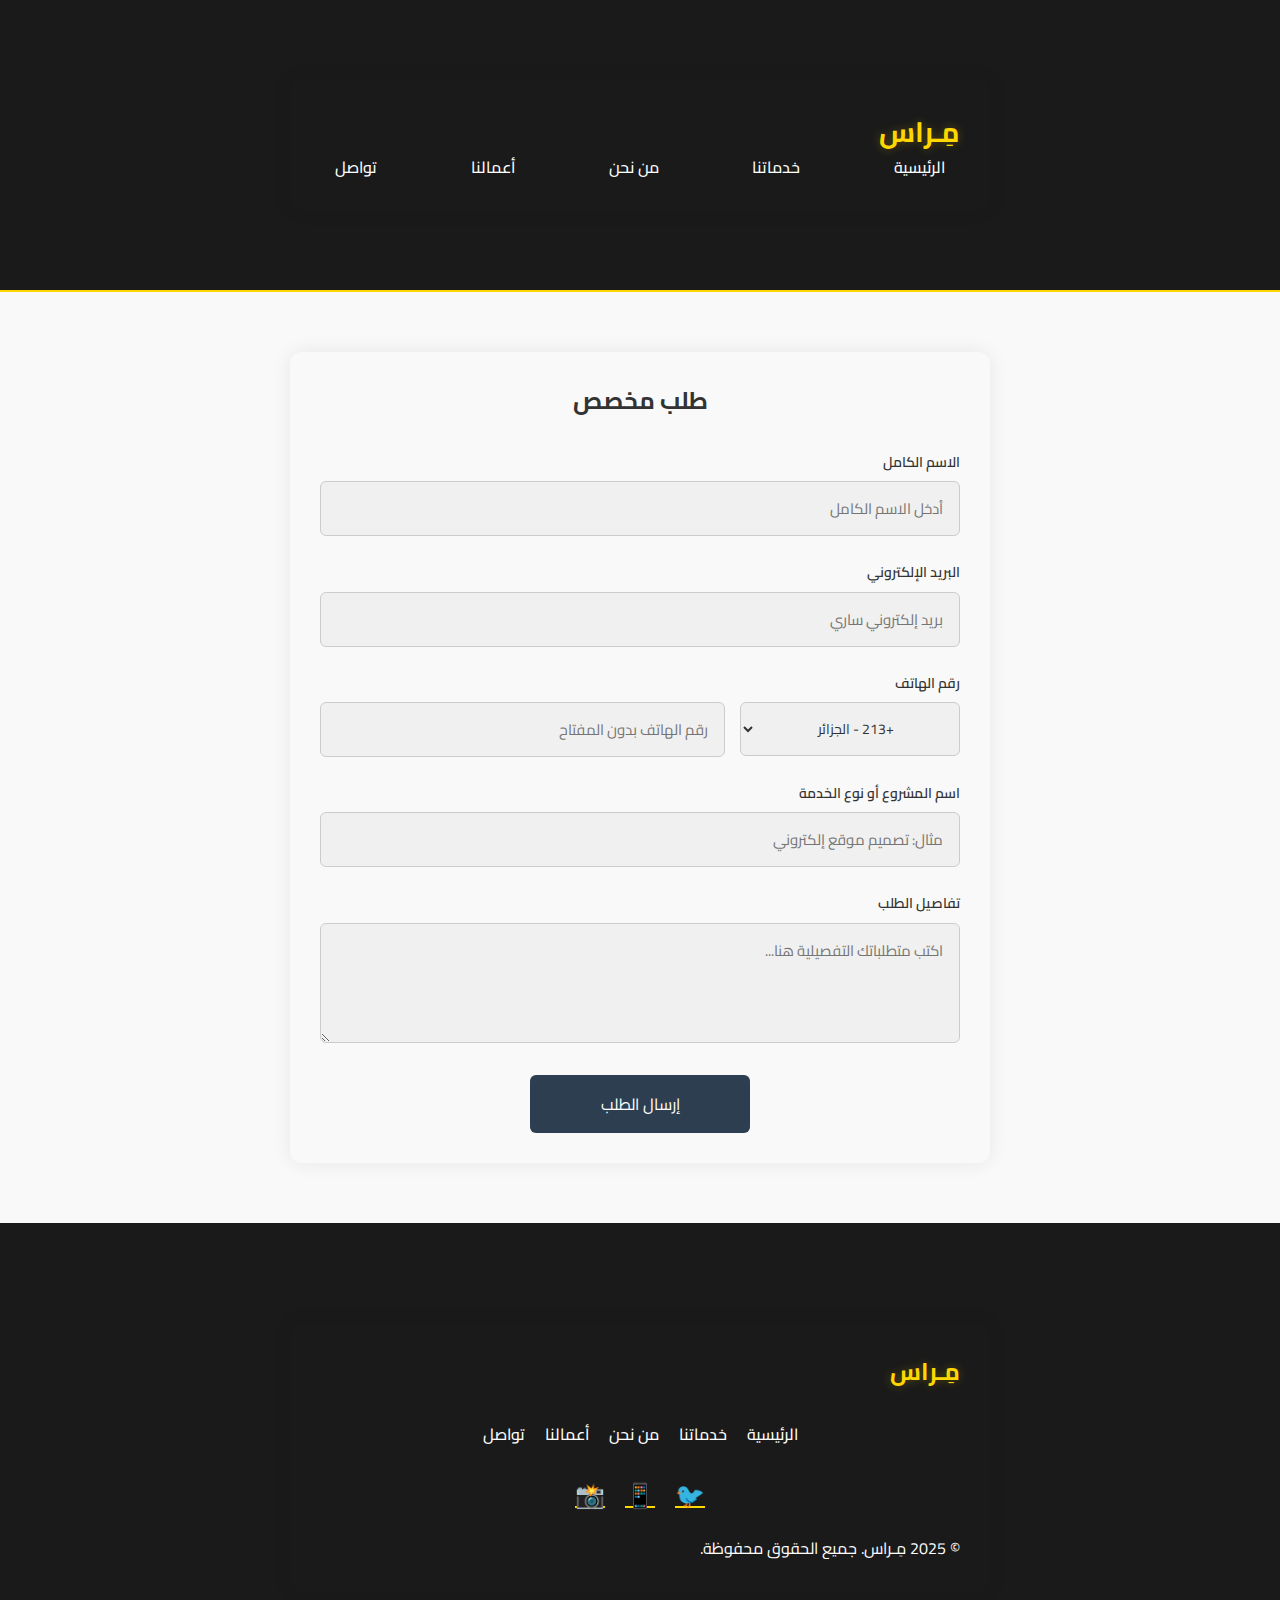
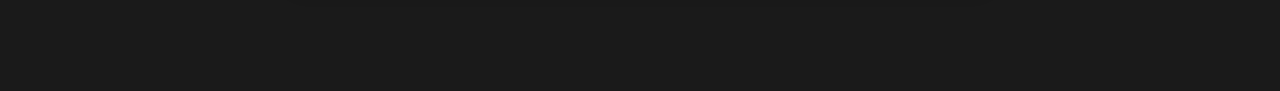
<file: ser.html>
<!DOCTYPE html>
<html lang="ar" dir="rtl">
<head>
    <meta charset="UTF-8">
    <meta name="viewport" content="width=device-width, initial-scale=1.0">
    <title>طلب مخصص - مِـراس</title>
    <link href="https://fonts.googleapis.com/css2?family=Cairo:wght@400;700&display=swap" rel="stylesheet">
    <link rel="stylesheet" href="styles.css">
    <style>
        body {
            background-color: #f9f9f9;
            color: #333;
            margin: 0;
            font-family: 'Cairo', sans-serif;
        }

        .container {
            max-width: 700px;
            margin: 60px auto;
            padding: 30px;
            background: transparent;
            border-radius: 12px;
            box-shadow: 0 0 20px rgba(0,0,0,0.08);
        }

        .form-group {
            margin-bottom: 25px;
        }

        label {
            display: block;
            margin-bottom: 8px;
            font-weight: 600;
            text-align: right;
            font-size: 14px;
        }

        input[type="text"],
        input[type="email"],
        input[type="tel"],
        select,
        textarea {
            width: 100%;
            padding: 12px 16px;
            border: 1px solid #ccc;
            border-radius: 6px;
            font-size: 15px;
            direction: rtl;
            color: #333;
            background-color: #f0f0f0;
            transition: border-color 0.3s;
        }

        .phone-group {
            display: flex;
            gap: 15px;
            align-items: center;
        }

        .phone-group select {
            flex: 1;
            text-align: center;
            font-size: 14px;
        }

        .phone-group input {
            flex: 2;
        }

        textarea {
            resize: vertical;
            min-height: 120px;
        }

        .btn-primary {
            background-color: #2c3e50;
            color: #fff;
            padding: 14px 30px;
            border: none;
            border-radius: 6px;
            font-size: 16px;
            cursor: pointer;
            transition: background-color 0.3s;
            width: 100%;
            max-width: 220px;
            margin: 0 auto;
            display: block;
        }

        .btn-primary:hover {
            background-color: #34495e;
        }

        @media (max-width: 600px) {
            .container {
                padding: 20px;
                margin: 40px 15px;
            }
        }
    </style>
</head>
<body>
    <!-- Header -->
    <header class="header">
        <div class="container">
            <div class="logo">مِـراس</div>
            <nav class="nav">
                <a href="index.html" class="nav-link">الرئيسية</a>
                <a href="services.html" class="nav-link">خدماتنا</a>
                <a href="about.html" class="nav-link">من نحن</a>
                <a href="portfolio.html" class="nav-link">أعمالنا</a>
                <a href="contact.html" class="nav-link">تواصل</a>
            </nav>
        </div>
    </header>

    <!-- Custom Request Form -->
    <section class="container">
        <h2 style="text-align:center; margin-bottom: 30px;">طلب مخصص</h2>
        <form action="https://formspree.io/f/mdkdrgla" method="POST">
            <!-- Hidden field for redirect after submission -->
            <input type="hidden" name="_next" value="https://your-website.com/thank-you.html">

            <div class="form-group">
                <label for="fullname">الاسم الكامل</label>
                <input type="text" id="fullname" name="fullname" required placeholder="أدخل الاسم الكامل">
            </div>

            <div class="form-group">
                <label for="email">البريد الإلكتروني</label>
                <input type="email" id="email" name="email" required placeholder="بريد إلكتروني ساري">
            </div>

            <div class="form-group">
                <label for="phone">رقم الهاتف</label>
                <div class="phone-group">
                    <select id="country-code" name="country-code">
                        <option value="+213">+213 - الجزائر</option>
                        <option value="+973">+973 - البحرين</option>
                        <option value="+20">+20 - مصر</option>
                        <option value="+964">+964 - العراق</option>
                        <option value="+962">+962 - الأردن</option>
                        <option value="+965">+965 - الكويت</option>
                        <option value="+961">+961 - لبنان</option>
                        <option value="+218">+218 - ليبيا</option>
                        <option value="+212">+212 - المغرب</option>
                        <option value="+968">+968 - عُمان</option>
                        <option value="+974">+974 - قطر</option>
                        <option value="+966">+966 - السعودية</option>
                        <option value="+249">+249 - السودان</option>
                        <option value="+963">+963 - سوريا</option>
                        <option value="+216">+216 - تونس</option>
                        <option value="+971">+971 - الإمارات</option>
                        <option value="+967">+967 - اليمن</option>
                    </select>
                    <input type="tel" id="phone" name="phone" placeholder="رقم الهاتف بدون المفتاح" required>
                </div>
            </div>

            <div class="form-group">
                <label for="project-name">اسم المشروع أو نوع الخدمة</label>
                <input type="text" id="project-name" name="project-name" required placeholder="مثال: تصميم موقع إلكتروني">
            </div>

            <div class="form-group">
                <label for="details">تفاصيل الطلب</label>
                <textarea id="details" name="details" placeholder="اكتب متطلباتك التفصيلية هنا..."></textarea>
            </div>

            <button type="submit" class="btn-primary">إرسال الطلب</button>
        </form>
    </section>

    <!-- Footer -->
    <footer class="footer">
        <div class="container">
            <div class="logo">مِـراس</div>
            <nav class="footer-nav">
                <a href="index.html">الرئيسية</a>
                <a href="services.html">خدماتنا</a>
                <a href="about.html">من نحن</a>
                <a href="portfolio.html">أعمالنا</a>
                <a href="contact.html">تواصل</a>
            </nav>
            <div class="socials">
                <a href="#">🐦</a>
                <a href="#">📱</a>
                <a href="#">📸</a>
            </div>
            <p>© 2025 مِـراس. جميع الحقوق محفوظة.</p>
        </div>
    </footer>
</body>
</html>
</file>
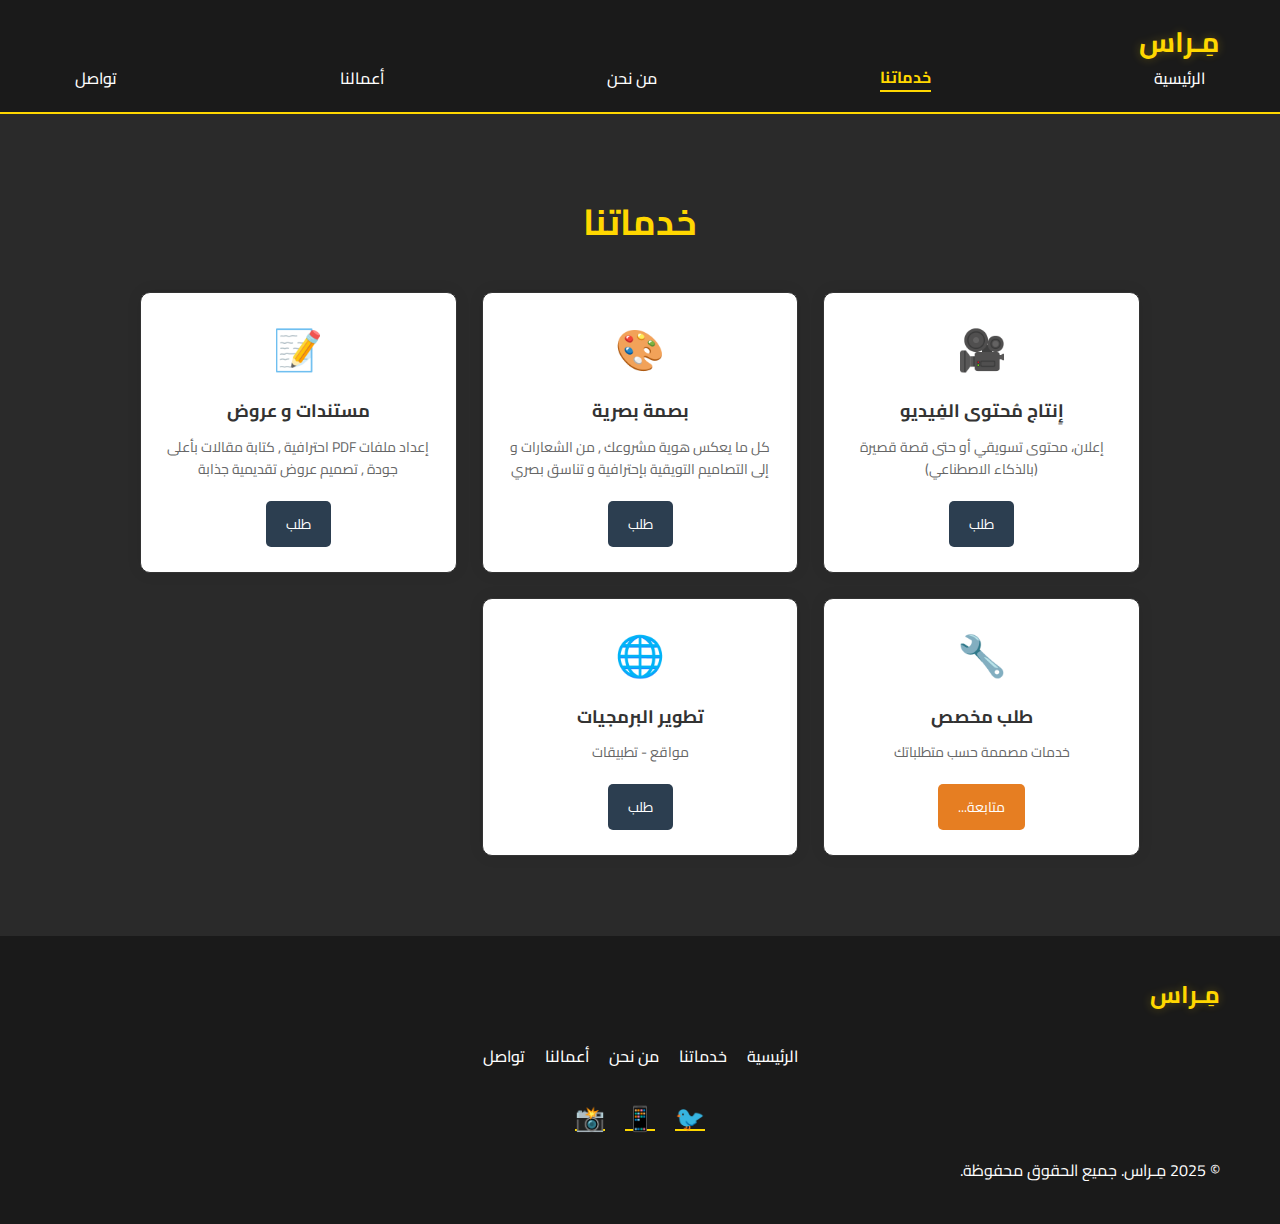
<file: services.html>
<!DOCTYPE html>
<html lang="ar" dir="rtl">
<head>
    <meta charset="UTF-8">
    <meta name="viewport" content="width=device-width, initial-scale=1.0">
    <title>خدماتنا - مِـراس</title>
    <link href="https://fonts.googleapis.com/css2?family=Cairo:wght@400;700&display=swap" rel="stylesheet">
    <link rel="stylesheet" href="styles.css">
    <style>
        .cards {
            display: grid;
            grid-template-columns: repeat(auto-fit, minmax(280px, 1fr));
            gap: 25px;
            margin-top: 30px;
        }

        .card {
            background: #fff;
            border-radius: 10px;
            padding: 25px;
            box-shadow: 0 0 15px rgba(0,0,0,0.08);
            text-align: center;
            transition: transform 0.3s;
        }

        .card:hover {
            transform: translateY(-5px);
        }

        .icon {
            font-size: 40px;
            margin-bottom: 15px;
            color: #2c3e50;
        }

        .card h3 {
            margin: 15px 0 10px;
            font-size: 18px;
            color: #333;
        }

        .card p {
            font-size: 14px;
            color: #666;
            margin-bottom: 20px;
        }

        .btn-request {
            background-color: #2c3e50;
            color: #fff;
            padding: 10px 20px;
            border: none;
            border-radius: 5px;
            font-size: 14px;
            cursor: pointer;
            transition: background-color 0.3s;
        }

        .btn-request:hover {
            background-color: #34495e;
        }

        .btn-continue {
            background-color: #e67e22;
            color: #fff;
            padding: 10px 20px;
            border: none;
            border-radius: 5px;
            font-size: 14px;
            cursor: pointer;
            transition: background-color 0.3s;
        }

        .btn-continue:hover {
            background-color: #d35400;
        }

        @media (max-width: 600px) {
            .cards {
                grid-template-columns: 1fr;
            }
        }
    </style>
</head>
<body>
    <!-- Header -->
    <header class="header">
        <div class="container">
            <div class="logo">مِـراس</div>
            <nav class="nav">
                <a href="index.html" class="nav-link">الرئيسية</a>
                <a href="services.html" class="nav-link active">خدماتنا</a>
                <a href="about.html" class="nav-link">من نحن</a>
                <a href="portfolio.html" class="nav-link">أعمالنا</a>
                <a href="contact.html" class="nav-link">تواصل</a>
            </nav>
        </div>
    </header>

    <!-- Services Section -->
    <section class="services">
        <div class="container">
            <h2>خدماتنا</h2>
            <div class="cards">
                <div class="card">
                    <div class="icon">🎥</div>
                    <h3>إِنتاج مُحتوى الفِيديو</h3>
                    <p> إعلان، محتوى تسويقي أو حتى قصة قصيرة (بالذكاء الاصطناعي) </p>
                    <button class="btn-request" onclick="window.location.href='Vid.html'">طلب</button>
                </div>
                <div class="card">
                    <div class="icon">🎨</div>
                    <h3>بصمة بصرية</h3>
                    <p>كل ما يعكس هوية مشروعك , من الشعارات و إلى التصاميم التويقية بإحترافية و تناسق بصري</p>
                    <button class="btn-request" onclick="window.location.href='design.html'">طلب</button>
                </div>
                <div class="card">
                    <div class="icon">📝</div>
                    <h3>مستندات و عروض</h3>
                    <p>إعداد ملفات PDF احترافية , كتابة مقالات بأعلى جودة , تصميم عروض تقديمية جذابة</p>
                    <button class="btn-request" onclick="window.location.href='docx.html'">طلب</button>
                </div>
                <div class="card">
                    <div class="icon">🔧</div>
                    <h3>طلب مخصص</h3>
                    <p>خدمات مصممة حسب متطلباتك</p>
                    <button class="btn-continue" onclick="window.location.href='ser.html'">متابعة...</button>
                </div>
                <div class="card">
                    <div class="icon">🌐</div>
                    <h3>تطوير البرمجيات</h3>
                    <p>مواقع - تطبيقات</p>
                    <button class="btn-request" onclick="window.location.href='web.html'">طلب</button>
                </div>
        </div>
    </section>

    <!-- Footer -->
    <footer class="footer">
        <div class="container">
            <div class="logo">مِـراس</div>
            <nav class="footer-nav">
                <a href="index.html">الرئيسية</a>
                <a href="services.html">خدماتنا</a>
                <a href="about.html">من نحن</a>
                <a href="portfolio.html">أعمالنا</a>
                <a href="contact.html">تواصل</a>
            </nav>
            <div class="socials">
                <a href="#">🐦</a>
                <a href="#">📱</a>
                <a href="#">📸</a>
            </div>
            <p>© 2025 مِـراس. جميع الحقوق محفوظة.</p>
        </div>
    </footer>
</body>

</html>
</file>
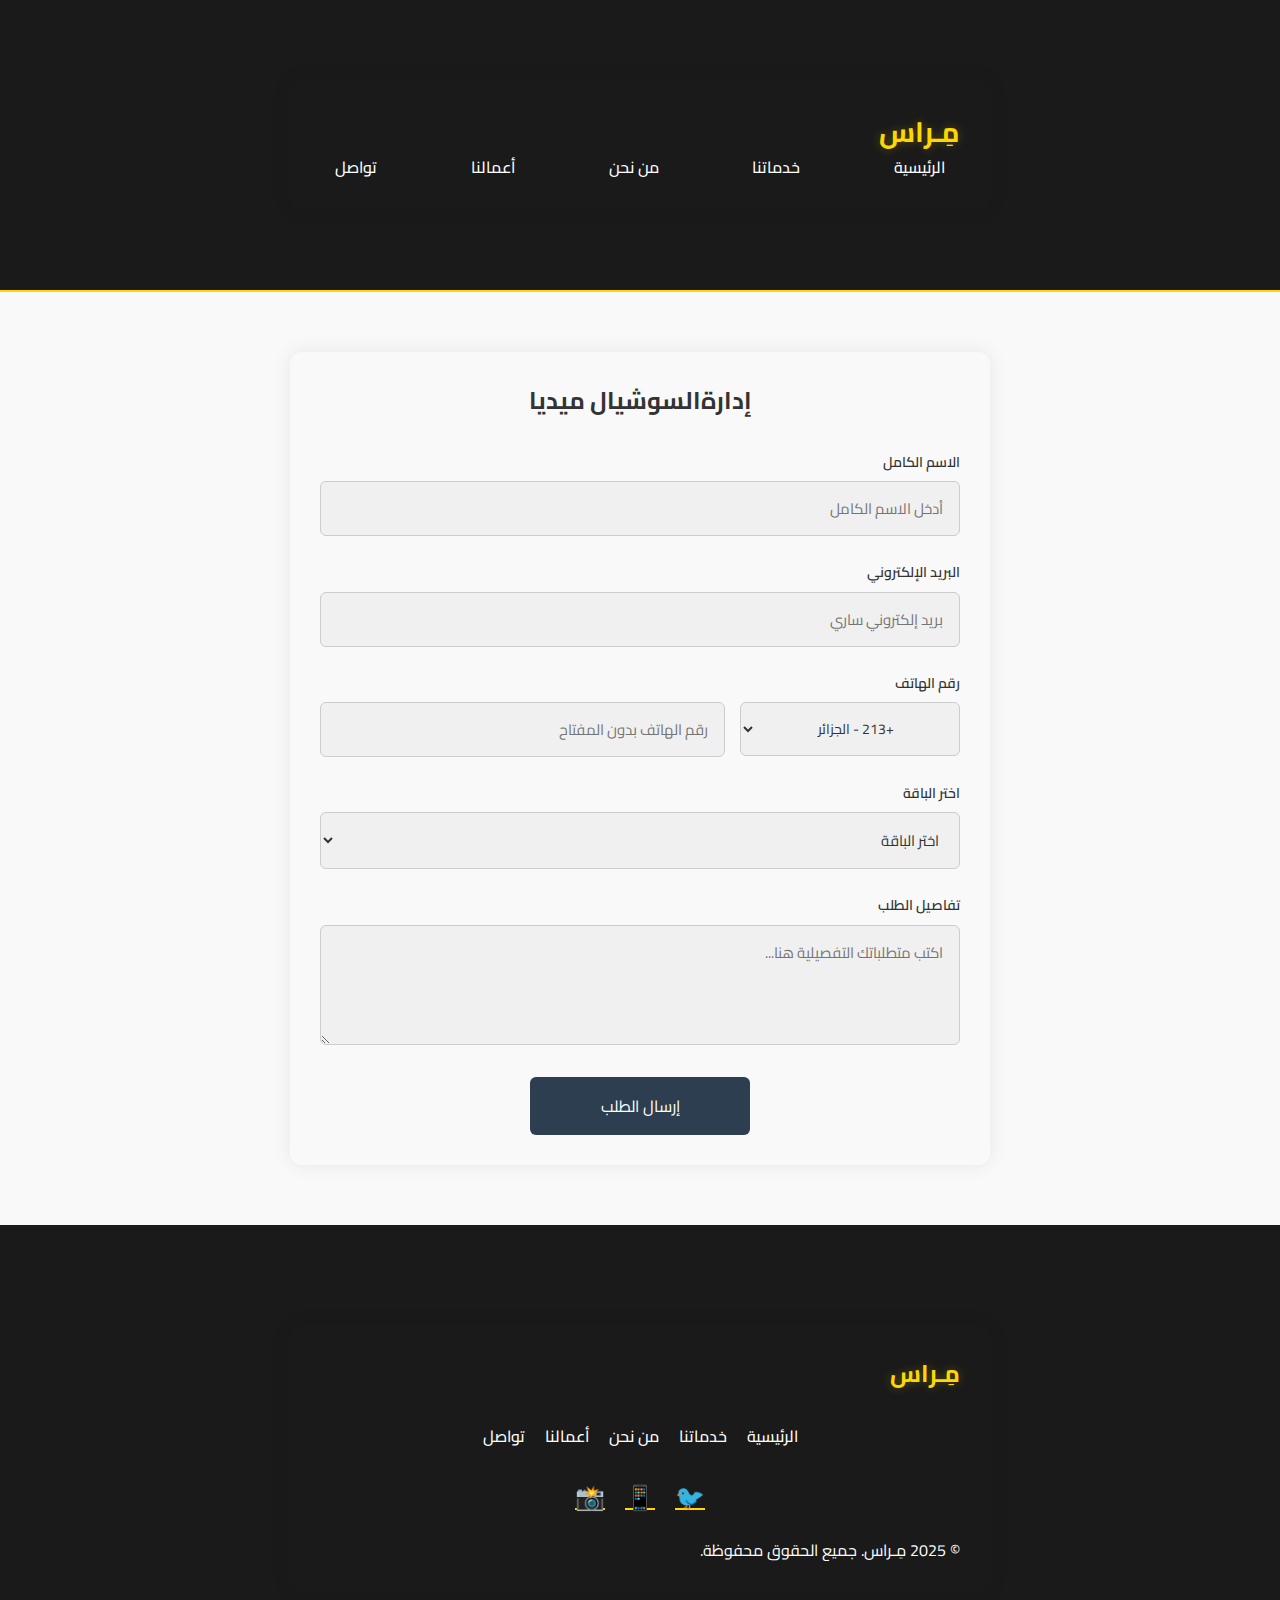
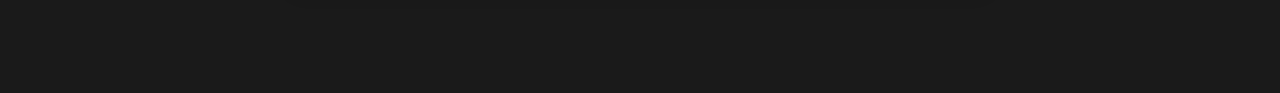
<file: social-media.html>
<!DOCTYPE html>
<html lang="ar" dir="rtl">
<head>
    <meta charset="UTF-8">
    <meta name="viewport" content="width=device-width, initial-scale=1.0">
    <title>إدارة السوشيال ميديا  - مِـراس</title>
    <link href="https://fonts.googleapis.com/css2?family=Cairo:wght@400;700&display=swap" rel="stylesheet">
    <link rel="stylesheet" href="styles.css">
    <style>
        body {
            background-color: #f9f9f9;
            color: #333;
            margin: 0;
            font-family: 'Cairo', sans-serif;
        }

        .container {
            max-width: 700px;
            margin: 60px auto;
            padding: 30px;
            background: transparent;
            border-radius: 12px;
            box-shadow: 0 0 20px rgba(0,0,0,0.08);
        }

        .form-group {
            margin-bottom: 25px;
        }

        label {
            display: block;
            margin-bottom: 8px;
            font-weight: 600;
            text-align: right;
            font-size: 14px;
        }

        input[type="text"],
        input[type="email"],
        input[type="tel"],
        select,
        textarea {
            width: 100%;
            padding: 12px 16px;
            border: 1px solid #ccc;
            border-radius: 6px;
            font-size: 15px;
            direction: rtl;
            color: #333;
            background-color: #f0f0f0;
            transition: border-color 0.3s;
        }

        .phone-group {
            display: flex;
            gap: 15px;
            align-items: center;
        }

        .phone-group select {
            flex: 1;
            text-align: center;
            font-size: 14px;
        }

        .phone-group input {
            flex: 2;
        }

        textarea {
            resize: vertical;
            min-height: 120px;
        }

        .btn-primary {
            background-color: #2c3e50;
            color: #fff;
            padding: 14px 30px;
            border: none;
            border-radius: 6px;
            font-size: 16px;
            cursor: pointer;
            transition: background-color 0.3s;
            width: 100%;
            max-width: 220px;
            margin: 0 auto;
            display: block;
        }

        .btn-primary:hover {
            background-color: #34495e;
        }

        @media (max-width: 600px) {
            .container {
                padding: 20px;
                margin: 40px 15px;
            }
        }
    </style>
</head>
<body>
    <!-- Header -->
    <header class="header">
        <div class="container">
            <div class="logo">مِـراس</div>
            <nav class="nav">
                <a href="index.html" class="nav-link">الرئيسية</a>
                <a href="services.html" class="nav-link">خدماتنا</a>
                <a href="about.html" class="nav-link">من نحن</a>
                <a href="portfolio.html" class="nav-link">أعمالنا</a>
                <a href="contact.html" class="nav-link">تواصل</a>
            </nav>
        </div>
    </header>

    <!-- Custom Request Form -->
    <section class="container">
        <h2 style="text-align:center; margin-bottom: 30px;">إدارةالسوشيال ميديا</h2>
        <form action="https://formspree.io/f/xpwrwjwq" method="POST">
            <!-- Hidden field for redirect after submission -->
            <input type="hidden" name="_next" value="https://your-website.com/thank-you.html">

            <div class="form-group">
                <label for="fullname">الاسم الكامل</label>
                <input type="text" id="fullname" name="fullname" required placeholder="أدخل الاسم الكامل">
            </div>

            <div class="form-group">
                <label for="email">البريد الإلكتروني</label>
                <input type="email" id="email" name="email" required placeholder="بريد إلكتروني ساري">
            </div>

            <div class="form-group">
                <label for="phone">رقم الهاتف</label>
                <div class="phone-group">
                    <select id="country-code" name="country-code">
                        <option value="+213">+213 - الجزائر</option>
                        <option value="+973">+973 - البحرين</option>
                        <option value="+20">+20 - مصر</option>
                        <option value="+964">+964 - العراق</option>
                        <option value="+962">+962 - الأردن</option>
                        <option value="+965">+965 - الكويت</option>
                        <option value="+961">+961 - لبنان</option>
                        <option value="+218">+218 - ليبيا</option>
                        <option value="+212">+212 - المغرب</option>
                        <option value="+968">+968 - عُمان</option>
                        <option value="+974">+974 - قطر</option>
                        <option value="+966">+966 - السعودية</option>
                        <option value="+249">+249 - السودان</option>
                        <option value="+963">+963 - سوريا</option>
                        <option value="+216">+216 - تونس</option>
                        <option value="+971">+971 - الإمارات</option>
                        <option value="+967">+967 - اليمن</option>
                    </select>
                    <input type="tel" id="phone" name="phone" placeholder="رقم الهاتف بدون المفتاح" required>
                </div>
            </div>
            <div class="form-group package-select">
                <label for="package">اختر الباقة</label>
                <select id="package" name="package" required>
                    <option value="">اختر الباقة</option>
                    <option value="أساسية">أساسية: 8 منشورات شهريًا + تصاميم + جدولة</option>
                    <option value="متقدمة">متقدمة: 12 منشور + إدارة الردود + تقارير</option>
                    <option value="احترافية">احترافية: 16 منشور + حملات إعلانية + تقارير وتحليل</option>
                </select>
            </div>

            <div class="form-group">
                <label for="details">تفاصيل الطلب</label>
                <textarea id="details" name="details" placeholder="اكتب متطلباتك التفصيلية هنا..."></textarea>
            </div>

            <button type="submit" class="btn-primary">إرسال الطلب</button>
        </form>
    </section>

    <!-- Footer -->
    <footer class="footer">
        <div class="container">
            <div class="logo">مِـراس</div>
            <nav class="footer-nav">
                <a href="index.html">الرئيسية</a>
                <a href="services.html">خدماتنا</a>
                <a href="about.html">من نحن</a>
                <a href="portfolio.html">أعمالنا</a>
                <a href="contact.html">تواصل</a>
            </nav>
            <div class="socials">
                <a href="#">🐦</a>
                <a href="#">📱</a>
                <a href="#">📸</a>
            </div>
            <p>© 2025 مِـراس. جميع الحقوق محفوظة.</p>
        </div>
    </footer>
</body>
</html>
</file>
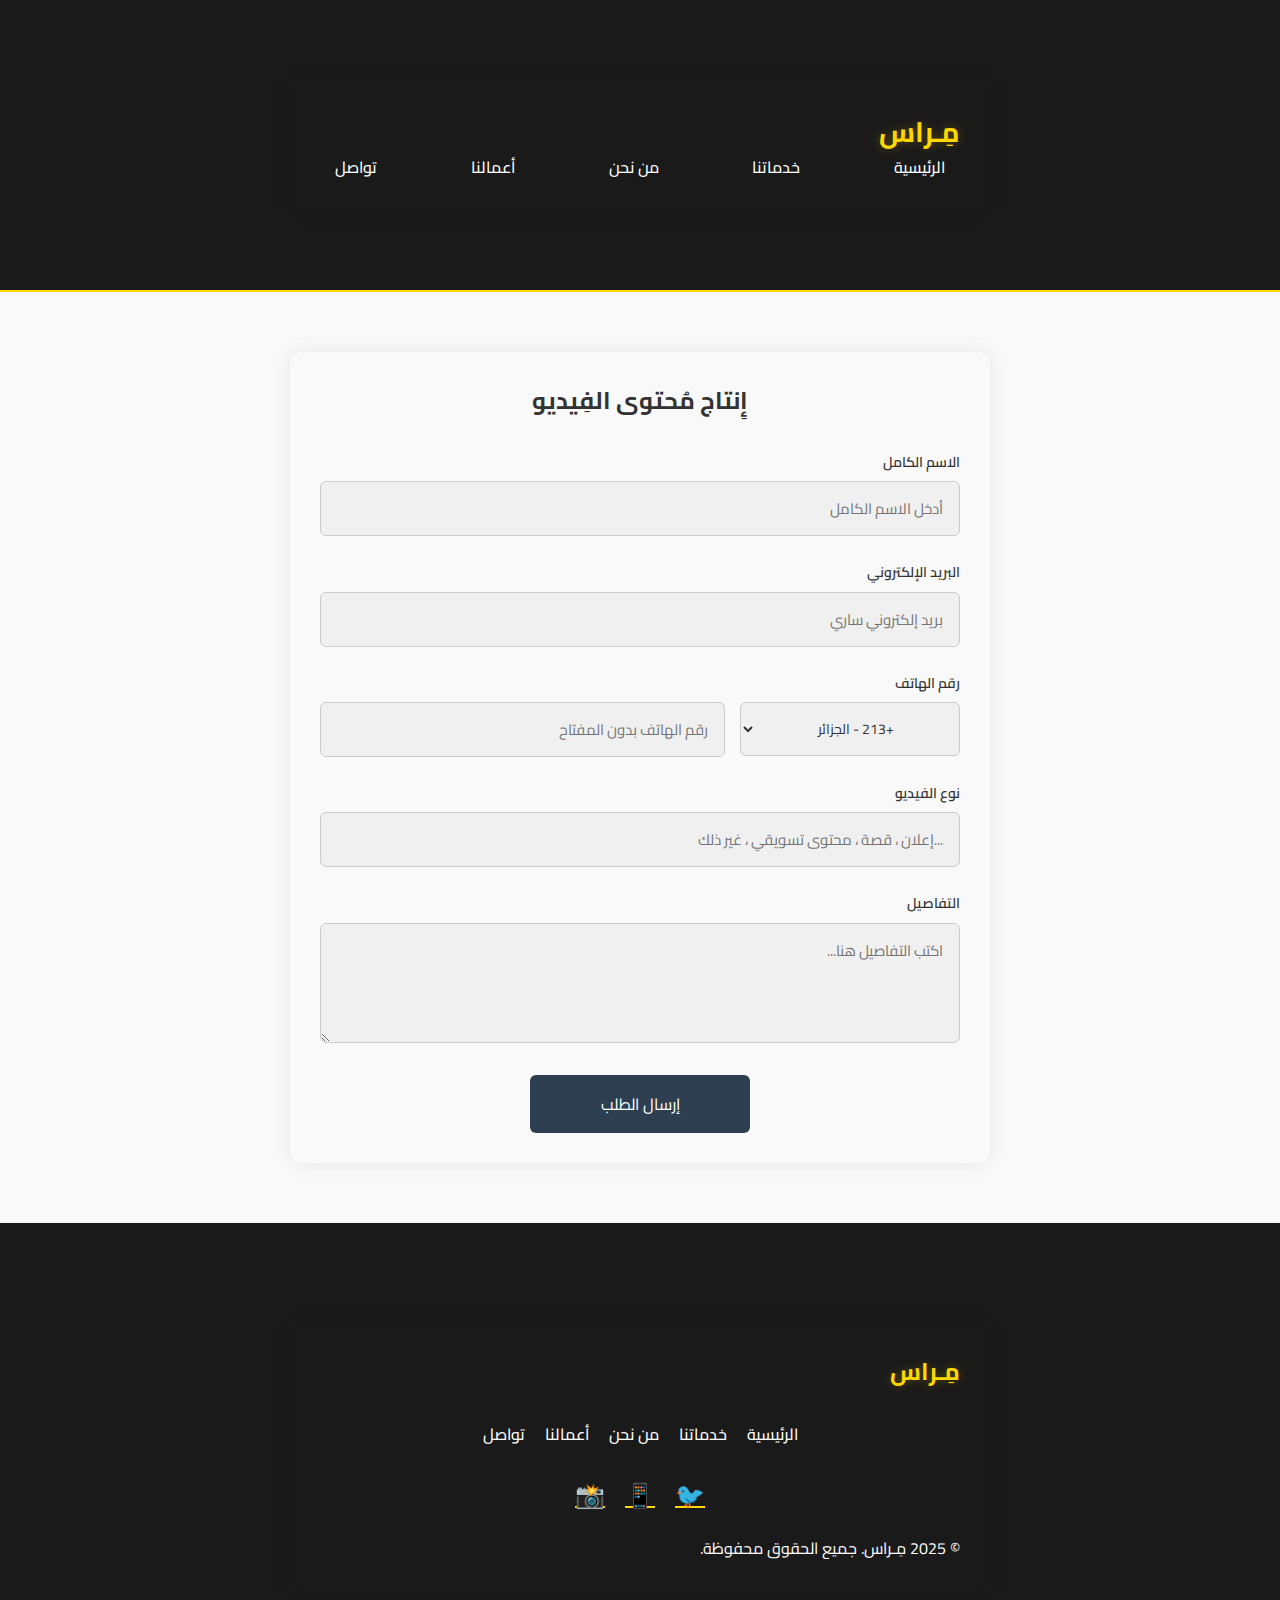
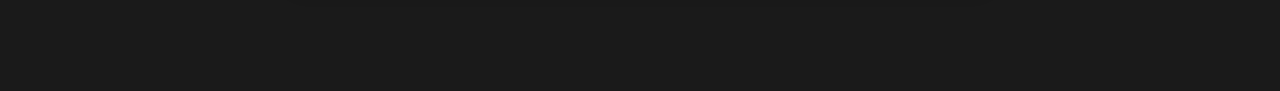
<file: Vid.html>
<!DOCTYPE html>
<html lang="ar" dir="rtl">
<head>
    <meta charset="UTF-8">
    <meta name="viewport" content="width=device-width, initial-scale=1.0">
    <title>إِنتاج مُحتوى الفِيديو  - مِـراس</title>
    <link href="https://fonts.googleapis.com/css2?family=Cairo:wght@400;700&display=swap" rel="stylesheet">
    <link rel="stylesheet" href="styles.css">
    <style>
        body {
            background-color: #f9f9f9;
            color: #333;
            margin: 0;
            font-family: 'Cairo', sans-serif;
        }

        .container {
            max-width: 700px;
            margin: 60px auto;
            padding: 30px;
            background: transparent;
            border-radius: 12px;
            box-shadow: 0 0 20px rgba(0,0,0,0.08);
        }

        .form-group {
            margin-bottom: 25px;
        }

        label {
            display: block;
            margin-bottom: 8px;
            font-weight: 600;
            text-align: right;
            font-size: 14px;
        }

        input[type="text"],
        input[type="email"],
        input[type="tel"],
        select,
        textarea {
            width: 100%;
            padding: 12px 16px;
            border: 1px solid #ccc;
            border-radius: 6px;
            font-size: 15px;
            direction: rtl;
            color: #333;
            background-color: #f0f0f0;
            transition: border-color 0.3s;
        }

        .phone-group {
            display: flex;
            gap: 15px;
            align-items: center;
        }

        .phone-group select {
            flex: 1;
            text-align: center;
            font-size: 14px;
        }

        .phone-group input {
            flex: 2;
        }

        textarea {
            resize: vertical;
            min-height: 120px;
        }

        .btn-primary {
            background-color: #2c3e50;
            color: #fff;
            padding: 14px 30px;
            border: none;
            border-radius: 6px;
            font-size: 16px;
            cursor: pointer;
            transition: background-color 0.3s;
            width: 100%;
            max-width: 220px;
            margin: 0 auto;
            display: block;
        }

        .btn-primary:hover {
            background-color: #34495e;
        }

        @media (max-width: 600px) {
            .container {
                padding: 20px;
                margin: 40px 15px;
            }
        }
    </style>
</head>
<body>
    <!-- Header -->
    <header class="header">
        <div class="container">
            <div class="logo">مِـراس</div>
            <nav class="nav">
                <a href="index.html" class="nav-link">الرئيسية</a>
                <a href="services.html" class="nav-link">خدماتنا</a>
                <a href="about.html" class="nav-link">من نحن</a>
                <a href="portfolio.html" class="nav-link">أعمالنا</a>
                <a href="contact.html" class="nav-link">تواصل</a>
            </nav>
        </div>
    </header>

    <!-- Custom Request Form -->
    <section class="container">
        <h2 style="text-align:center; margin-bottom: 30px;">إِنتاج مُحتوى الفِيديو</h2>
        <form action="https://formspree.io/f/mdkdrgla" method="POST">
            <!-- Hidden field for redirect after submission -->
            <input type="hidden" name="_next" value="https://your-website.com/thank-you.html">

            <div class="form-group">
                <label for="fullname">الاسم الكامل</label>
                <input type="text" id="fullname" name="fullname" required placeholder="أدخل الاسم الكامل">
            </div>

            <div class="form-group">
                <label for="email">البريد الإلكتروني</label>
                <input type="email" id="email" name="email" required placeholder="بريد إلكتروني ساري">
            </div>

            <div class="form-group">
                <label for="phone">رقم الهاتف</label>
                <div class="phone-group">
                    <select id="country-code" name="country-code">
                        <option value="+213">+213 - الجزائر</option>
                        <option value="+973">+973 - البحرين</option>
                        <option value="+20">+20 - مصر</option>
                        <option value="+964">+964 - العراق</option>
                        <option value="+962">+962 - الأردن</option>
                        <option value="+965">+965 - الكويت</option>
                        <option value="+961">+961 - لبنان</option>
                        <option value="+218">+218 - ليبيا</option>
                        <option value="+212">+212 - المغرب</option>
                        <option value="+968">+968 - عُمان</option>
                        <option value="+974">+974 - قطر</option>
                        <option value="+966">+966 - السعودية</option>
                        <option value="+249">+249 - السودان</option>
                        <option value="+963">+963 - سوريا</option>
                        <option value="+216">+216 - تونس</option>
                        <option value="+971">+971 - الإمارات</option>
                        <option value="+967">+967 - اليمن</option>
                    </select>
                    <input type="tel" id="phone" name="phone" placeholder="رقم الهاتف بدون المفتاح" required>
                </div>
            </div>

            <div class="form-group">
                <label for="project-name">  نوع الفيديو  </label>
                <input type="text" id="project-name" name="project-name" required placeholder="...إعلان ، قصة ، محتوى تسويقي ، غير ذلك">
            </div>

            <div class="form-group">
                <label for="details">التفاصيل</label>
                <textarea id="details" name="details" placeholder="اكتب التفاصيل هنا..."></textarea>
            </div>

            <button type="submit" class="btn-primary">إرسال الطلب</button>
        </form>
    </section>

    <!-- Footer -->
    <footer class="footer">
        <div class="container">
            <div class="logo">مِـراس</div>
            <nav class="footer-nav">
                <a href="index.html">الرئيسية</a>
                <a href="services.html">خدماتنا</a>
                <a href="about.html">من نحن</a>
                <a href="portfolio.html">أعمالنا</a>
                <a href="contact.html">تواصل</a>
            </nav>
            <div class="socials">
                <a href="#">🐦</a>
                <a href="#">📱</a>
                <a href="#">📸</a>
            </div>
            <p>© 2025 مِـراس. جميع الحقوق محفوظة.</p>
        </div>
    </footer>
</body>
</html>
</file>
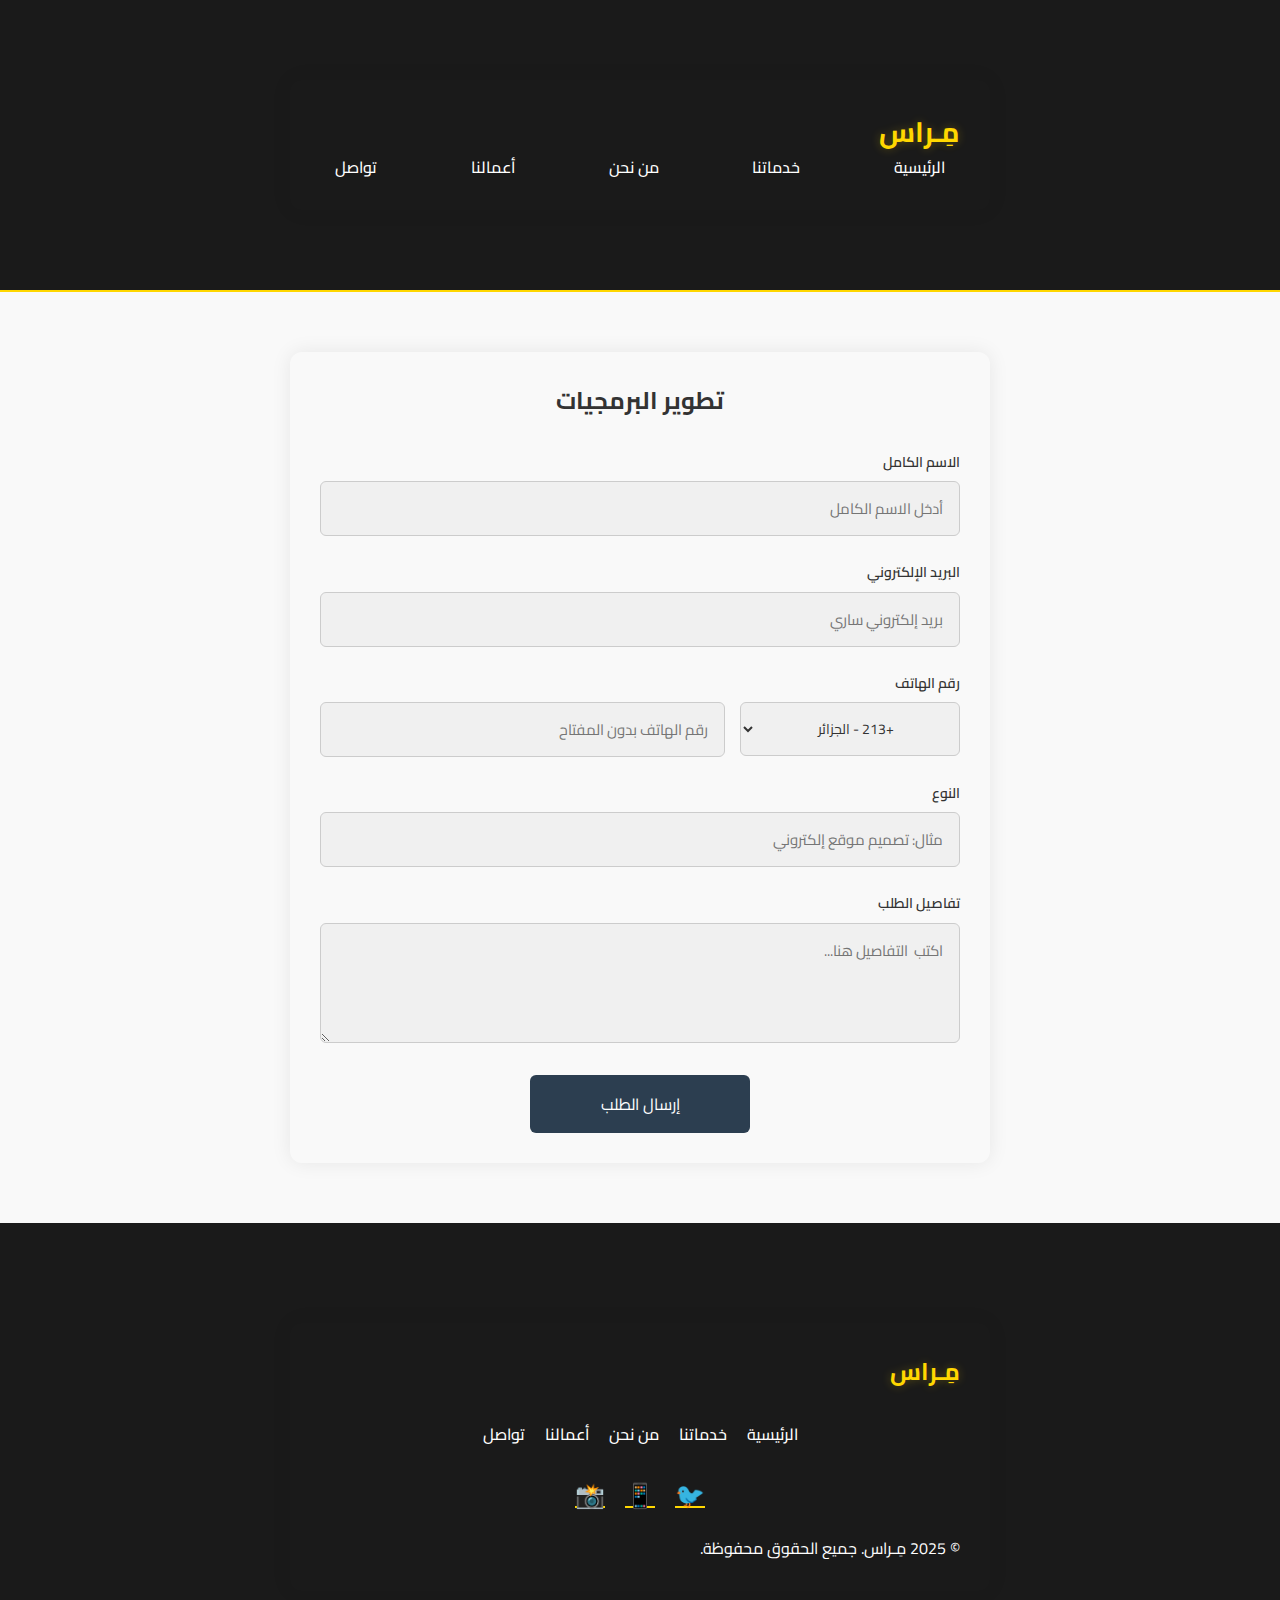
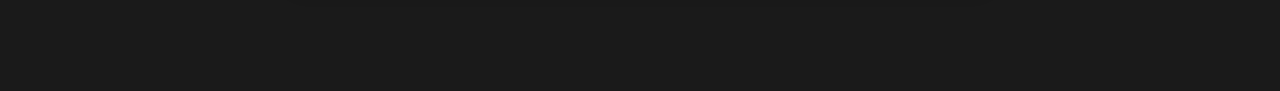
<file: web.html>
<!DOCTYPE html>
<html lang="ar" dir="rtl">
<head>
    <meta charset="UTF-8">
    <meta name="viewport" content="width=device-width, initial-scale=1.0">
    <title> تطوير البرمجيات - مِـراس</title>
    <link href="https://fonts.googleapis.com/css2?family=Cairo:wght@400;700&display=swap" rel="stylesheet">
    <link rel="stylesheet" href="styles.css">
    <style>
        body {
            background-color: #f9f9f9;
            color: #333;
            margin: 0;
            font-family: 'Cairo', sans-serif;
        }

        .container {
            max-width: 700px;
            margin: 60px auto;
            padding: 30px;
            background: transparent;
            border-radius: 12px;
            box-shadow: 0 0 20px rgba(0,0,0,0.08);
        }

        .form-group {
            margin-bottom: 25px;
        }

        label {
            display: block;
            margin-bottom: 8px;
            font-weight: 600;
            text-align: right;
            font-size: 14px;
        }

        input[type="text"],
        input[type="email"],
        input[type="tel"],
        select,
        textarea {
            width: 100%;
            padding: 12px 16px;
            border: 1px solid #ccc;
            border-radius: 6px;
            font-size: 15px;
            direction: rtl;
            color: #333;
            background-color: #f0f0f0;
            transition: border-color 0.3s;
        }

        .phone-group {
            display: flex;
            gap: 15px;
            align-items: center;
        }

        .phone-group select {
            flex: 1;
            text-align: center;
            font-size: 14px;
        }

        .phone-group input {
            flex: 2;
        }

        textarea {
            resize: vertical;
            min-height: 120px;
        }

        .btn-primary {
            background-color: #2c3e50;
            color: #fff;
            padding: 14px 30px;
            border: none;
            border-radius: 6px;
            font-size: 16px;
            cursor: pointer;
            transition: background-color 0.3s;
            width: 100%;
            max-width: 220px;
            margin: 0 auto;
            display: block;
        }

        .btn-primary:hover {
            background-color: #34495e;
        }

        @media (max-width: 600px) {
            .container {
                padding: 20px;
                margin: 40px 15px;
            }
        }
    </style>
</head>
<body>
    <!-- Header -->
    <header class="header">
        <div class="container">
            <div class="logo">مِـراس</div>
            <nav class="nav">
                <a href="index.html" class="nav-link">الرئيسية</a>
                <a href="services.html" class="nav-link">خدماتنا</a>
                <a href="about.html" class="nav-link">من نحن</a>
                <a href="portfolio.html" class="nav-link">أعمالنا</a>
                <a href="contact.html" class="nav-link">تواصل</a>
            </nav>
        </div>
    </header>

    <!-- Custom Request Form -->
    <section class="container">
        <h2 style="text-align:center; margin-bottom: 30px;">تطوير البرمجيات</h2>
        <form action="https://formspree.io/f/xpwrwjwq" method="POST">
            <!-- Hidden field for redirect after submission -->
            <input type="hidden" name="_next" value="https://your-website.com/thank-you.html">

            <div class="form-group">
                <label for="fullname">الاسم الكامل</label>
                <input type="text" id="fullname" name="fullname" required placeholder="أدخل الاسم الكامل">
            </div>

            <div class="form-group">
                <label for="email">البريد الإلكتروني</label>
                <input type="email" id="email" name="email" required placeholder="بريد إلكتروني ساري">
            </div>

            <div class="form-group">
                <label for="phone">رقم الهاتف</label>
                <div class="phone-group">
                    <select id="country-code" name="country-code">
                        <option value="+213">+213 - الجزائر</option>
                        <option value="+973">+973 - البحرين</option>
                        <option value="+20">+20 - مصر</option>
                        <option value="+964">+964 - العراق</option>
                        <option value="+962">+962 - الأردن</option>
                        <option value="+965">+965 - الكويت</option>
                        <option value="+961">+961 - لبنان</option>
                        <option value="+218">+218 - ليبيا</option>
                        <option value="+212">+212 - المغرب</option>
                        <option value="+968">+968 - عُمان</option>
                        <option value="+974">+974 - قطر</option>
                        <option value="+966">+966 - السعودية</option>
                        <option value="+249">+249 - السودان</option>
                        <option value="+963">+963 - سوريا</option>
                        <option value="+216">+216 - تونس</option>
                        <option value="+971">+971 - الإمارات</option>
                        <option value="+967">+967 - اليمن</option>
                    </select>
                    <input type="tel" id="phone" name="phone" placeholder="رقم الهاتف بدون المفتاح" required>
                </div>
            </div>

            <div class="form-group">
                <label for="project-name"> النوع </label>
                <input type="text" id="project-name" name="project-name" required placeholder="مثال: تصميم موقع إلكتروني">
            </div>

            <div class="form-group">
                <label for="details">تفاصيل الطلب</label>
                <textarea id="details" name="details" placeholder="اكتب  التفاصيل هنا..."></textarea>
            </div>

            <button type="submit" class="btn-primary">إرسال الطلب</button>
        </form>
    </section>

    <!-- Footer -->
    <footer class="footer">
        <div class="container">
            <div class="logo">مِـراس</div>
            <nav class="footer-nav">
                <a href="index.html">الرئيسية</a>
                <a href="services.html">خدماتنا</a>
                <a href="about.html">من نحن</a>
                <a href="portfolio.html">أعمالنا</a>
                <a href="contact.html">تواصل</a>
            </nav>
            <div class="socials">
                <a href="#">🐦</a>
                <a href="#">📱</a>
                <a href="#">📸</a>
            </div>
            <p>© 2025 مِـراس. جميع الحقوق محفوظة.</p>
        </div>
    </footer>
</body>
</html>
</file>
<file: styles.css>
:root {
    --primary-color: #1a1a1a; /* Dark background */
    --accent-color: #FFD700; /* Gold */
    --text-color: #ffffff;
    --card-bg: #2a2a2a;
    --radius: 16px;
    --font-family: 'Cairo', sans-serif;
}

* {
    margin: 0;
    padding: 0;
    box-sizing: border-box;
    font-family: var(--font-family);
}

body {
    background-color: var(--primary-color);
    color: var(--text-color);
    line-height: 1.6;
}

.container {
    max-width: 1200px;
    margin: 0 auto;
    padding: 0 20px;
}

/* Header */
.header {
    background-color: var(--primary-color);
    padding: 20px 0;
    border-bottom: 2px solid var(--accent-color);
}

.logo {
    font-size: 28px;
    font-weight: 700;
    color: var(--accent-color);
    text-shadow: 0 0 10px rgba(255, 215, 0, 0.3);
}

.nav {
    display: flex;
    justify-content: space-between;
    align-items: center;
}

.nav a {
    margin: 0 15px;
    color: var(--text-color);
    text-decoration: none;
    font-weight: 500;
    transition: color 0.3s ease;
}

.nav a:hover {
    color: var(--accent-color);
}

.nav .active {
    color: var(--accent-color);
    font-weight: 700;
    border-bottom: 2px solid var(--accent-color);
}

/* Hero Section */
.hero {
    background: linear-gradient(135deg, #1a1a1a, #2a2a2a);
    padding: 100px 20px;
    text-align: center;
    animation: fadeIn 1s ease-in-out;
}

@keyframes fadeIn {
    from { opacity: 0; transform: translateY(20px); }
    to { opacity: 1; transform: translateY(0); }
}

.hero h1 {
    font-size: 48px;
    margin-bottom: 20px;
    color: var(--accent-color);
}

.hero p {
    font-size: 20px;
    margin-bottom: 30px;
}

.btn-cta {
    background-color: var(--accent-color);
    color: var(--primary-color);
    padding: 12px 30px;
    border-radius: var(--radius);
    text-decoration: none;
    transition: all 0.4s ease;
}

.btn-cta:hover {
    background-color: #e6c200;
    transform: translateY(-3px);
    box-shadow: 0 5px 15px rgba(255, 215, 0, 0.3);
}

/* Services Section */
.services {
    padding: 80px 20px;
    background-color: var(--card-bg);
}

.services h2 {
    text-align: center;
    margin-bottom: 40px;
    color: var(--accent-color);
    font-size: 36px;
}

.cards {
    display: grid;
    grid-template-columns: repeat(auto-fit, minmax(280px, 1fr));
    gap: 30px;
    max-width: 1000px;
    margin: 0 auto;
    animation: fadeInUp 1s ease-in-out;
}

@keyframes fadeInUp {
    from { opacity: 0; transform: translateY(30px); }
    to { opacity: 1; transform: translateY(0); }
}

.card {
    background-color: var(--primary-color);
    padding: 20px;
    border: 1px solid #333;
    border-radius: var(--radius);
    text-align: center;
    transition: transform 0.3s ease, box-shadow 0.3s ease;
}

.card:hover {
    transform: translateY(-10px);
    box-shadow: 0 10px 20px rgba(255, 215, 0, 0.2);
}

.card .icon {
    font-size: 40px;
    color: var(--accent-color);
    margin-bottom: 15px;
}

/* About Section */
.about {
    padding: 80px 20px;
    background-color: var(--card-bg);
}

.about h2 {
    text-align: center;
    margin-bottom: 40px;
    color: var(--accent-color);
    font-size: 36px;
}

.about .content {
    max-width: 800px;
    margin: 0 auto;
    text-align: center;
}

/* Portfolio Section */
.portfolio {
    padding: 80px 20px;
    background-color: var(--primary-color);
}

.portfolio h2 {
    text-align: center;
    margin-bottom: 40px;
    color: var(--accent-color);
    font-size: 36px;
}

.projects {
    display: grid;
    grid-template-columns: repeat(auto-fit, minmax(280px, 1fr));
    gap: 20px;
    margin-top: 30px;
}

.project {
    background-color: var(--card-bg);
    border: 1px solid #333;
    border-radius: var(--radius);
    overflow: hidden;
    transition: transform 0.3s ease, box-shadow 0.3s ease;
}

.project:hover {
    transform: translateY(-5px);
    box-shadow: 0 10px 20px rgba(255, 215, 0, 0.2);
}

.project img {
    width: 100%;
    height: 200px;
    object-fit: cover;
}

.btn-secondary {
    background-color: var(--accent-color);
    color: var(--primary-color);
    border: none;
    padding: 10px 20px;
    border-radius: var(--radius);
    margin: 15px;
    transition: all 0.4s ease;
}

.btn-secondary:hover {
    background-color: #e6c200;
    transform: translateY(-3px);
    box-shadow: 0 5px 15px rgba(255, 215, 0, 0.3);
}

/* Contact Section */
.contact {
    padding: 80px 20px;
    background-color: var(--card-bg);
}

.contact h2 {
    text-align: center;
    margin-bottom: 40px;
    color: var(--accent-color);
    font-size: 36px;
}

.contact form {
    max-width: 600px;
    margin: 0 auto;
    display: grid;
    gap: 20px;
    animation: fadeInUp 1s ease-in-out;
}

.contact input, .contact textarea {
    width: 100%;
    padding: 12px;
    border: 1px solid #ccc;
    border-radius: var(--radius);
    font-size: 16px;
    transition: border-color 0.3s ease;
}

.contact input:focus, .contact textarea:focus {
    border-color: var(--accent-color);
    outline: none;
}

/* Footer */
.footer {
    background-color: var(--primary-color);
    color: var(--text-color);
    padding: 40px 20px;
}

.footer .logo {
    font-size: 24px;
    margin-bottom: 30px;
    font-weight: 700;
    color: var(--accent-color);
}

.footer-nav {
    display: flex;
    justify-content: center;
    gap: 20px;
    margin-bottom: 30px;
}

.footer-nav a {
    color: var(--text-color);
    text-decoration: none;
    font-weight: 500;
    transition: color 0.3s ease;
}

.footer-nav a:hover {
    color: var(--accent-color);
}

.socials {
    display: flex;
    justify-content: center;
    gap: 20px;
    margin-bottom: 20px;
}

.socials a {
    color: var(--accent-color);
    font-size: 24px;
    transition: color 0.3s ease;
}

.socials a:hover {
    color: var(--text-color);
}

/* Responsive Design */
@media (max-width: 768px) {
    .nav {
        flex-direction: column;
        align-items: flex-start;
    }

    .nav a {
        margin: 10px 0;
    }

    .cards, .projects {
        grid-template-columns: 1fr;
    }

    .hero h1 {
        font-size: 32px;
    }
}
</file>
